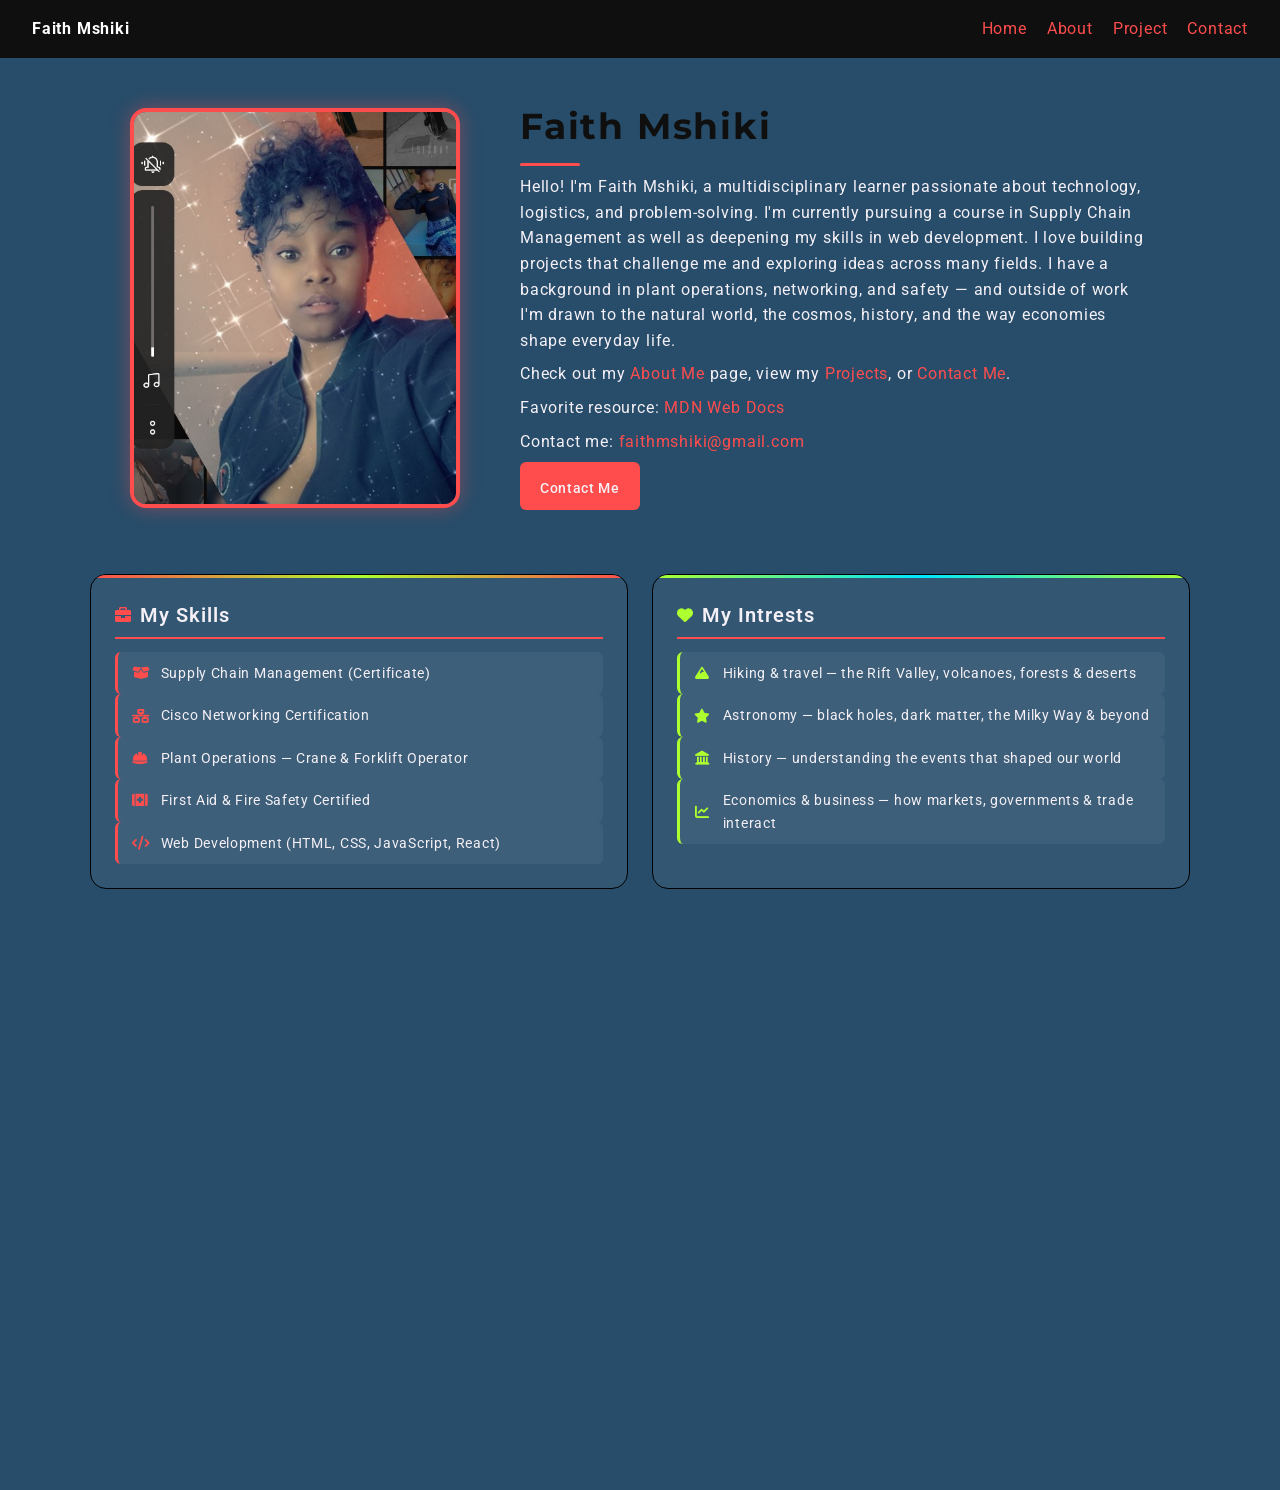
<file: index.html>
<!DOCTYPE html>
<html lang="en">
<head>
    <meta charset="UTF-8">
    <meta name="viewport" content="width=device-width, initial-scale=1.0">
    <title>Faith Mshiki - Portfolio</title>
    <link rel="preconnect" href="https://fonts.googleapis.com">
    <link rel="preconnect" href="https://fonts.gstatic.com" crossorigin>
    <link href="https://fonts.googleapis.com/css2?family=Iosevka+Charon:ital,wght@0,300;0,400;0,500;0,700;1,300;1,400;1,500;1,700&family=Plus+Jakarta+Sans:ital,wght@0,200..800;1,200..800&display=swap" rel="stylesheet">
    <link href="https://fonts.googleapis.com/css2?family=Montserrat:wght@300;400;500;700&family=Roboto:wght@300;400;500;700&display=swap" rel="stylesheet">
    <link rel="stylesheet" href="https://cdnjs.cloudflare.com/ajax/libs/font-awesome/6.0.0/css/all.min.css">
    <link rel="stylesheet" href="style.css">
</head>
<body>

<header>
  <nav class="navbar">
    <div class="logo"><strong>Faith Mshiki</strong></div>
    <i class="fa-solid fa-bars" id="menu-btn"></i>
    <div class="nav-link" id="nav-links">
      <a href="index.html">Home</a>
      <a href="about.html">About</a>
      <a href="projects.html">Project</a>
      <a href="contact.html">Contact</a>
    </div>
  </nav>
</header>

<main>

  <!-- HERO: photo left, intro text right -->
  <section id="hero">
    <img src="images/1000102180.jpg" alt="Faith Mshiki">
    <div class="hero-text">
      <h1>Faith Mshiki</h1>
      <p>
        Hello! I'm Faith Mshiki, a multidisciplinary learner passionate about technology,
        logistics, and problem-solving. I'm currently pursuing a course in Supply Chain Management
        as well as deepening my skills in web development. I love building
        projects that challenge me and exploring ideas across many fields. I have a background
        in plant operations, networking, and safety — and outside of work I'm drawn to the
        natural world, the cosmos, history, and the way economies shape everyday life.
      </p>
      <p>Check out my <a href="about.html">About Me</a> page, view my <a href="projects.html">Projects</a>, or <a href="contact.html">Contact Me</a>.</p>
      <p>Favorite resource: <a href="https://developer.mozilla.org" target="_blank">MDN Web Docs</a></p>
      <p>Contact me: <a href="mailto:faithmshiki@gmail.com">faithmshiki@gmail.com</a></p>
      <p><a href="contact.html" class="btn card-btn">Contact Me</a></p>
    </div>
  </section>

  <!-- TWO COLUMNS: What I Bring + My Passions -->
  <div class="hero-lists-row">

    <div class="hero-list-col glass-col">
      <h2><i class="fa-solid fa-briefcase col-icon"></i> My Skills</h2>
      <ul class="hobbies-list">
        <li><i class="fa-solid fa-box-open"></i> Supply Chain Management (Certificate)</li>
        <li><i class="fa-solid fa-network-wired"></i> Cisco Networking Certification</li>
        <li><i class="fa-solid fa-hard-hat"></i> Plant Operations — Crane &amp; Forklift Operator</li>
        <li><i class="fa-solid fa-kit-medical"></i> First Aid &amp; Fire Safety Certified</li>
        <li><i class="fa-solid fa-code"></i> Web Development (HTML, CSS, JavaScript, React)</li>
      </ul>
    </div>

    <div class="hero-list-col glass-col passion-col">
      <h2><i class="fa-solid fa-heart col-icon"></i> My Intrests</h2>
      <ul class="hobbies-list">
        <li><i class="fa-solid fa-mountain"></i> Hiking &amp; travel — the Rift Valley, volcanoes, forests &amp; deserts</li>
        <li><i class="fa-solid fa-star"></i> Astronomy — black holes, dark matter, the Milky Way &amp; beyond</li>
        <li><i class="fa-solid fa-landmark"></i> History — understanding the events that shaped our world</li>
        <li><i class="fa-solid fa-chart-line"></i> Economics &amp; business — how markets, governments &amp; trade interact</li>
      </ul>
    </div>

  </div>

  <!-- CERTIFICATIONS: big centered cards -->
  <div class="cert-list-section">
    <h2 class="cert-heading"><i class="fa-solid fa-certificate"></i> Certifications &amp; Training</h2>
    <ul class="cert-list">
      <li>
        <div class="cert-icon"><i class="fa-solid fa-truck-ramp-box"></i></div>
        <div class="cert-info">
          <span class="cert-title">Supply Chain Management</span>
          <span class="cert-sub">Certificate</span>
        </div>
      </li>
      <li>
        <div class="cert-icon"><i class="fa-solid fa-network-wired"></i></div>
        <div class="cert-info">
          <span class="cert-title">Cisco Networking</span>
          <span class="cert-sub">Certification</span>
        </div>
      </li>
      <li>
        <div class="cert-icon"><i class="fa-solid fa-hard-hat"></i></div>
        <div class="cert-info">
          <span class="cert-title">Crane &amp; Forklift Operator</span>
          <span class="cert-sub">Plant Operations</span>
        </div>
      </li>
      <li>
        <div class="cert-icon"><i class="fa-solid fa-fire-extinguisher"></i></div>
        <div class="cert-info">
          <span class="cert-title">First Aid &amp; Fire Safety</span>
          <span class="cert-sub">Certified</span>
        </div>
      </li>
      <li>
        <div class="cert-icon"><i class="fa-solid fa-code"></i></div>
        <div class="cert-info">
          <span class="cert-title">Web Development</span>
          <span class="cert-sub">IYF Weekend Academy</span>
        </div>
      </li>
    </ul>
  </div>

</main>

<footer class="site-footer">
  <div class="footer-row">
    <div class="footer-column">
      <h3>About</h3>
      <p>Faith Mshiki — Supply Chain professional, certified operator, and web developer in the making.</p>
    </div>
    <div class="footer-column links">
      <h3>Links</h3>
      <ul>
        <li><a href="index.html">Home</a></li>
        <li><a href="about.html">About</a></li>
        <li><a href="projects.html">Projects</a></li>
        <li><a href="contact.html">Contact</a></li>
      </ul>
    </div>
    <div class="footer-column contact">
      <h3>Contact</h3>
      <p>Email: <a href="mailto:faithmshiki@gmail.com">faithmshiki@gmail.com</a></p>
      <p>GitHub: <a href="https://github.com/Mshi-dev15" target="_blank">Mshi-dev15</a></p>
    </div>
  </div>
  <div class="footer-bottom">
    <p>© 2026 Faith Mshiki</p>
  </div>
</footer>

<script src="main.js"></script>
</body>
</html>
</file>
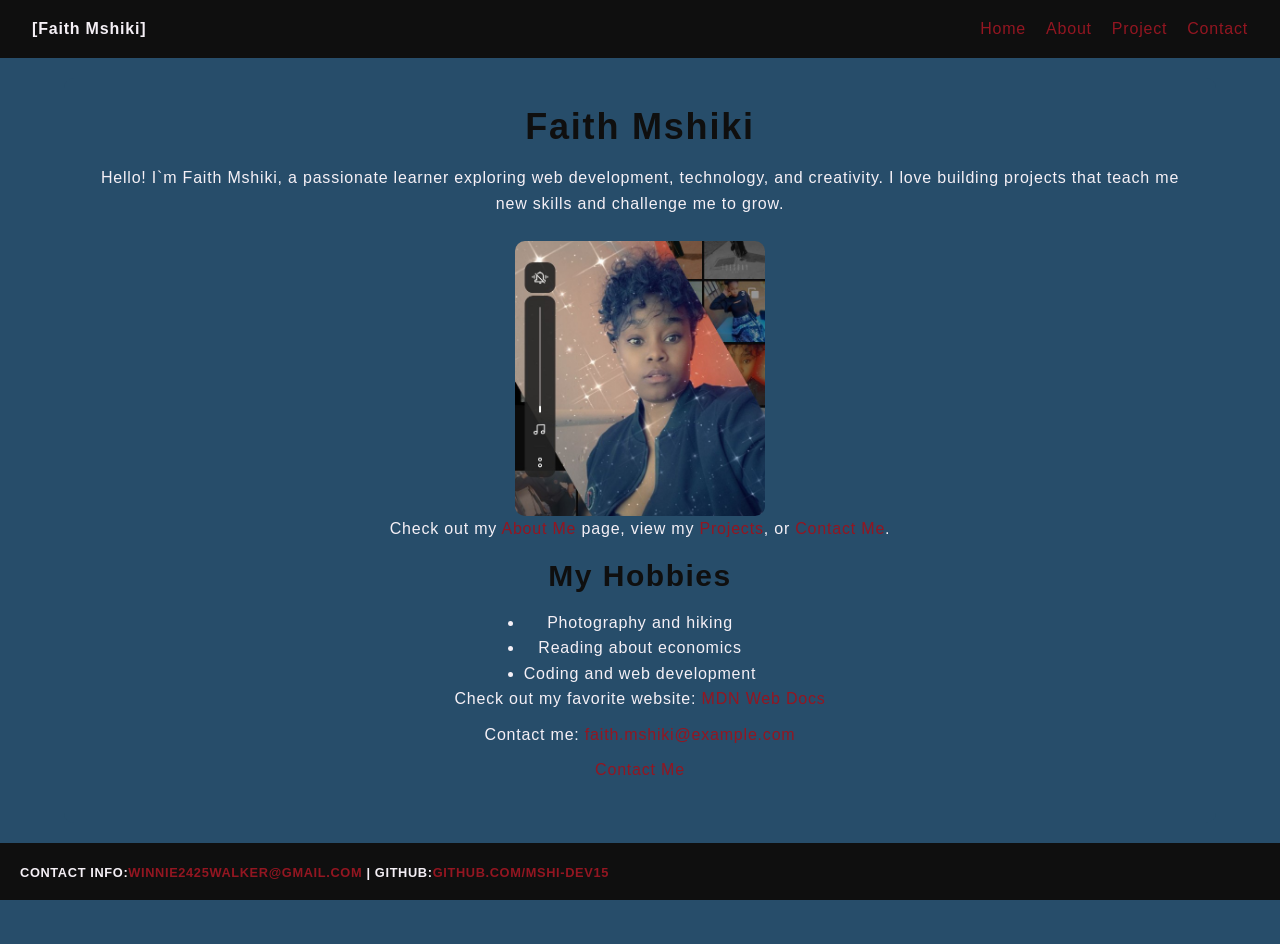
<file: iyf-s10-week-02-Mshi-dev15/index.html>
<!DOCTYPE html>
<html lang="en">
<head>
    <meta charset="UTF-8">
    <meta name="viewport" content="width=device-width, initial-scale=1.0">
    <title>Faith Mshiki - About Me</title>
    <link rel="preconnect" href="https://fonts.googleapis.com">
<link rel="preconnect" href="https://fonts.gstatic.com" crossorigin>
<link href="https://fonts.googleapis.com/css2?family=Iosevka+Charon:ital,wght@0,300;0,400;0,500;0,700;1,300;1,400;1,500;1,700&family=Plus+Jakarta+Sans:ital,wght@0,200..800;1,200..800&display=swap" rel="stylesheet">
    <link rel="stylesheet" href="style.css">
</head>
<body>
<header>
  <nav class="navbar">
    <div class="logo"><strong>[Faith Mshiki]</strong></div>
    <div class="nav-link">
    <a href="index.html">Home</a>
    <a href="about.html">About</a>
    <a href="projects.html">Project</a>
    <a href="contact.html">Contact</a>
    </div>
  </nav>
</header>
<main>
<section id="hero">
  <h1>Faith Mshiki</h1>
  <p>Hello! I`m Faith Mshiki, a passionate learner exploring web development, technology, and creativity. I love building projects that teach me new skills and challenge me to grow.</p>
  
  <img src="images/1000102180.jpg" alt="Mshiki Image">

  <p>Check out my <a href="about.html">About Me</a> page, view my <a href="projects.html">Projects</a>, or <a href="contact.html">Contact Me</a>.</p>


    <h2>My Hobbies</h2>
    <ul>
        <li>Photography and hiking</li>
        <li>Reading about economics</li>
        <li>Coding and web development</li>
    </ul>
       <p>Check out my favorite website: <a href="https://developer.mozilla.org" target="_blank">MDN Web Docs</a></p>

       <p>Contact me: <a href="mailto:faith.mshiki@example.com">faith.mshiki@example.com</a></p>  
       
       <p><a href="contact.html">Contact Me<menu></menu></a></p>
       </section>
  </main>


<footer class="mag-footer">
 <div class="contact-left">
  <span>CONTACT INFO:<a href="Email: winnie2425walker@gmail.com">winnie2425walker@gmail.com</a></span>
  <span class="divider">|</span>
  <span>GitHub:<a href="https: github.com/Mshi-dev15" target="-_blank">github.com/Mshi-dev15</a></span>
 </div>
 <div class="contact-right">
    <span>© 2026 Faith Mshiki </span>
</body>
</html>
</file>
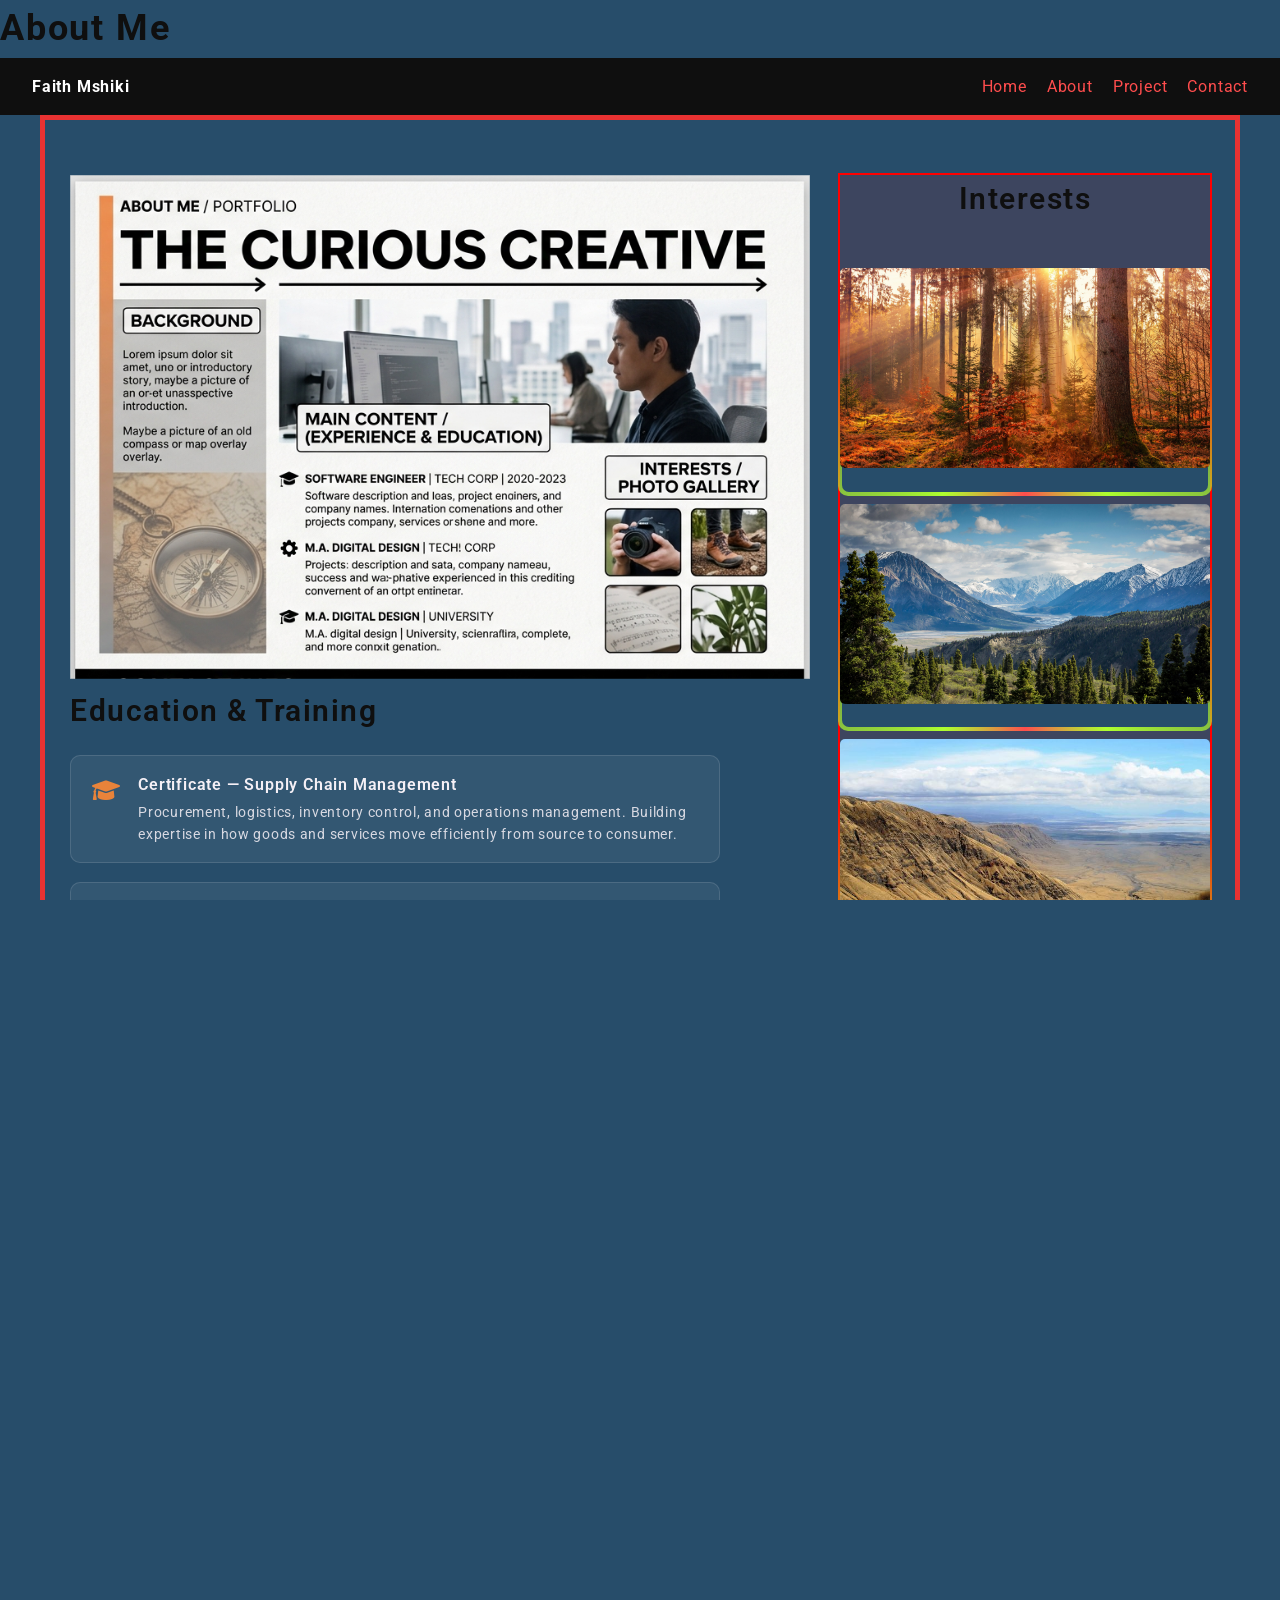
<file: about.html>
<!DOCTYPE html>
<html lang="en">
<head>
  <meta charset="UTF-8">
  <meta name="viewport" content="width=device-width, initial-scale=1.0">
  <title>About Me - Faith Mshiki</title>
  <link rel="preconnect" href="https://fonts.googleapis.com">
  <link rel="preconnect" href="https://fonts.gstatic.com" crossorigin>
  <link href="https://fonts.googleapis.com/css2?family=Iosevka+Charon:ital,wght@0,300;0,400;0,500;0,700;1,300;1,400;1,500;1,700&family=Plus+Jakarta+Sans:ital,wght@0,200..800;1,200..800&display=swap" rel="stylesheet">
  <link href="https://fonts.googleapis.com/css2?family=Montserrat:wght@300;400;500;700&family=Roboto:wght@300;400;500;700&display=swap" rel="stylesheet">
  <link rel="stylesheet" href="https://cdnjs.cloudflare.com/ajax/libs/font-awesome/6.0.0/css/all.min.css">
  <link rel="stylesheet" href="style.css">
</head>
<body>

<header>
  <h1>About Me</h1>
  <nav class="navbar">
    <div class="logo"><strong>Faith Mshiki</strong></div>
    <i class="fa-solid fa-bars" id="menu-btn"></i>
    <div class="nav-link" id="nav-links">
      <a href="index.html">Home</a>
      <a href="about.html">About</a>
      <a href="projects.html">Project</a>
      <a href="contact.html">Contact</a>
    </div>
  </nav>
</header>

<div class="magazine-grid">

  <!-- SIDEBAR -->
  <aside class="sidebar">

    <section class="background">
      <h2 class="orange-bar">My Background</h2>
      <p>
        I'm Faith Mshiki — a curious, driven learner who combines hands-on technical training 
        with academic study. I enjoy exploring technology, solving real-world problems, and 
        applying knowledge creatively across different fields.
      </p>
    </section>

    <section class="skills">
      <h2>Technical Skills</h2>
      <ul class="about-list">
        <li><i class="fa-solid fa-code"></i> Web Development (HTML, CSS, JavaScript, React)</li>
        <li><i class="fa-solid fa-network-wired"></i> Cisco Networking</li>
        <li><i class="fa-solid fa-hard-hat"></i> Plant Operations — all machines</li>
        <li><i class="fa-solid fa-forklift"></i> Crane &amp; Forklift Operation</li>
        <li><i class="fa-solid fa-kit-medical"></i> First Aid Certified</li>
        <li><i class="fa-solid fa-fire-extinguisher"></i> Fire Safety Certified</li>
      </ul>
    </section>

    <section class="skills">
      <h2>Professional Skills</h2>
      <ul class="about-list">
        <li><i class="fa-solid fa-box-open"></i> Supply Chain Management</li>
        <li><i class="fa-solid fa-file-contract"></i> Procurement &amp; Logistics</li>
        <li><i class="fa-solid fa-chart-bar"></i> Business &amp; Economic Analysis</li>
        <li><i class="fa-solid fa-lightbulb"></i> Problem Solving</li>
        <li><i class="fa-solid fa-users"></i> Critical Thinking &amp; Teamwork</li>
      </ul>
    </section>

    <section class="skills">
      <h2>Passions &amp; Interests</h2>
      <ul class="about-list">
        <li><i class="fa-solid fa-mountain"></i> Hiking &amp; Exploration</li>
        <li><i class="fa-solid fa-earth-africa"></i> Travel &amp; Geography</li>
        <li><i class="fa-solid fa-star"></i> Astronomy &amp; Space</li>
        <li><i class="fa-solid fa-landmark"></i> History &amp; Culture</li>
        <li><i class="fa-solid fa-chart-line"></i> Economics &amp; Business</li>
      </ul>
    </section>

  </aside>

  <!-- MAIN CONTENT -->
  <main class="main-content">

    <div class="hero-image">
      <img src="images/image_7b577310.png" alt="Faith's workspace">

      <h2>Education &amp; Training</h2>
      <div class="edu-grid">
        <div class="edu-card">
          <div class="edu-icon"><i class="fa-solid fa-graduation-cap"></i></div>
          <div>
            <h3>Certificate — Supply Chain Management</h3>
            <p>Procurement, logistics, inventory control, and operations management. Building expertise in how goods and services move efficiently from source to consumer.</p>
          </div>
        </div>
        <div class="edu-card">
          <div class="edu-icon"><i class="fa-solid fa-laptop-code"></i></div>
          <div>
            <h3>IYF Weekend Academy — Web Development</h3>
            <p>Full-stack web development journey: HTML, CSS, JavaScript, React, Git, APIs, and real-world projects. Currently in Season 10.</p>
          </div>
        </div>
        <div class="edu-card">
          <div class="edu-icon"><i class="fa-solid fa-network-wired"></i></div>
          <div>
            <h3>Cisco Networking Certification</h3>
            <p>Fundamentals of computer networking, routing, switching, and network security.</p>
          </div>
        </div>
        <div class="edu-card">
          <div class="edu-icon"><i class="fa-solid fa-hard-hat"></i></div>
          <div>
            <h3>Plant Operator — Crane &amp; Forklift</h3>
            <p>Certified to operate heavy machinery including cranes and forklifts. Trained across all major plant machines with a strong safety record.</p>
          </div>
        </div>
        <div class="edu-card">
          <div class="edu-icon"><i class="fa-solid fa-kit-medical"></i></div>
          <div>
            <h3>First Aid &amp; Fire Safety</h3>
            <p>Certified in emergency first response and fire safety procedures for workplace and industrial environments.</p>
          </div>
        </div>
      </div>
    </div>

    <!-- About Me Deeper Section -->
    <div class="about-story" style="margin-top: 2rem;">
      <h2>My Story</h2>

      <div class="story-block">
        <span class="story-icon"><i class="fa-solid fa-sun"></i></span>
        <div>
          <h3>Explorer at Heart</h3>
          <p>
            Geography captivated me from a young age. The drama of the Great Rift Valley, obsidian 
            rock fields, volcanic mountains, dense forests, sweeping plateaus, and vast deserts — 
            these landscapes make me feel alive. I love hiking and travelling to see new places and 
            understand how the earth was shaped. Every trip is a lesson in nature's power.
          </p>
        </div>
      </div>

      <div class="story-block">
        <span class="story-icon"><i class="fa-solid fa-star"></i></span>
        <div>
          <h3>Fascinated by Space</h3>
          <p>
            Astronomy is one of my deepest interests. The scale of the cosmos — the Milky Way, 
            dark matter, black holes, the binary star system of Sirius A and B — fills me with 
            wonder. I love asking the big questions: what is beyond what we can see? What is dark 
            energy doing to the universe? Space humbles me and keeps me curious.
          </p>
        </div>
      </div>

      <div class="story-block">
        <span class="story-icon"><i class="fa-solid fa-scroll"></i></span>
        <div>
          <h3>Grounded in History</h3>
          <p>
            Understanding the past gives me perspective on the present. I love studying historical 
            events, ancient civilisations, and the decisions that changed the course of human life. 
            History isn't just facts — it's the story of who we are and why the world looks the 
            way it does today.
          </p>
        </div>
      </div>

      <div class="story-block">
        <span class="story-icon"><i class="fa-solid fa-chart-line"></i></span>
        <div>
          <h3>Driven by Business &amp; Economics</h3>
          <p>
            I am passionate about how economies work — the role of government, trade, markets, and 
            supply chains in everyday life. This is a big part of why I chose Supply Chain 
            Management: it sits right at the intersection of economics and real-world problem 
            solving. I want to build systems that make businesses run better and lives easier.
          </p>
        </div>
      </div>

    </div>

  </main>

  <!-- INTERESTS GALLERY -->
  <section class="intrest-gallery">
    <h2>Interests</h2>
    <div class="gallery-grid">
     
      <div class="glow-card">
        <img src="images/johannes-plenio-RwHv7LgeC7s-unsplash.jpg" alt="Hiking trail">
        <div class="glow-card-label">Hiking &amp; Exploration</div>
      </div>
      <div class="glow-card">
        <img src="images/kalen-emsley-Bkci_8qcdvQ-unsplash.jpg" alt="Nature walk">
        <div class="glow-card-label">Travel &amp; Discovery</div>
      </div>


      <div class="glow-card">
        <img src="images/180402170942-08-rift-valley.jpg" alt="Nature walk">
        <div class="glow-card-label">Travel &amp; Discovery</div>
      </div>
      <div class="glow-card">
        <img src="images/Rift-valley-2.jpg" alt="Nature walk">
        <div class="glow-card-label">Travel &amp; Discovery</div>
      </div>
      <div class="glow-card">
        <img src="images/arnaud-girault-zWOgtUIX7OE-unsplash.jpg" alt="Nature walk">
        <div class="glow-card-label">Travel &amp; Discovery</div>
      </div>
      <div class="glow-card">
        <img src="images/nasa-hubble-space-telescope-TZIorZKAXYo-unsplash.jpg" alt="Nature walk">
        <div class="glow-card-label">Travel &amp; Discovery</div>
      </div>
      <div class="glow-card">
        <img src="images/federico-di-dio-photography-Q4g0Q-eVVEg-unsplash.jpg" alt="Nature walk">
        <div class="glow-card-label">Travel &amp; Discovery</div>
      </div>
      <div class="glow-card">
        <img src="images/the-new-york-public-library-5lpbC64r3Z4-unsplash.jpg" alt="Nature walk">
        <div class="glow-card-label">Travel &amp; Discovery</div>
      </div>
    </div>
  </section>

</div>

<footer class="site-footer">
  <div class="footer-row">
    <div class="footer-column">
      <h3>About</h3>
      <p>Faith Mshiki — Supply Chain professional, certified operator, and web developer in the making.</p>
    </div>
    <div class="footer-column links">
      <h3>Links</h3>
      <ul>
        <li><a href="index.html">Home</a></li>
        <li><a href="about.html">About</a></li>
        <li><a href="projects.html">Projects</a></li>
        <li><a href="contact.html">Contact</a></li>
      </ul>
    </div>
    <div class="footer-column contact">
      <h3>Contact</h3>
      <p>Email: <a href="mailto:faithmshiki@gmail.com">faithmshiki@gmail.com</a></p>
      <p>GitHub: <a href="https://github.com/Mshi-dev15" target="_blank">Mshi-dev15</a></p>
    </div>
  </div>
  <div class="footer-bottom">
    <p>© 2026 Faith Mshiki</p>
  </div>
</footer>



<script src="main.js" defer></script>
</body>
</html>
</file>
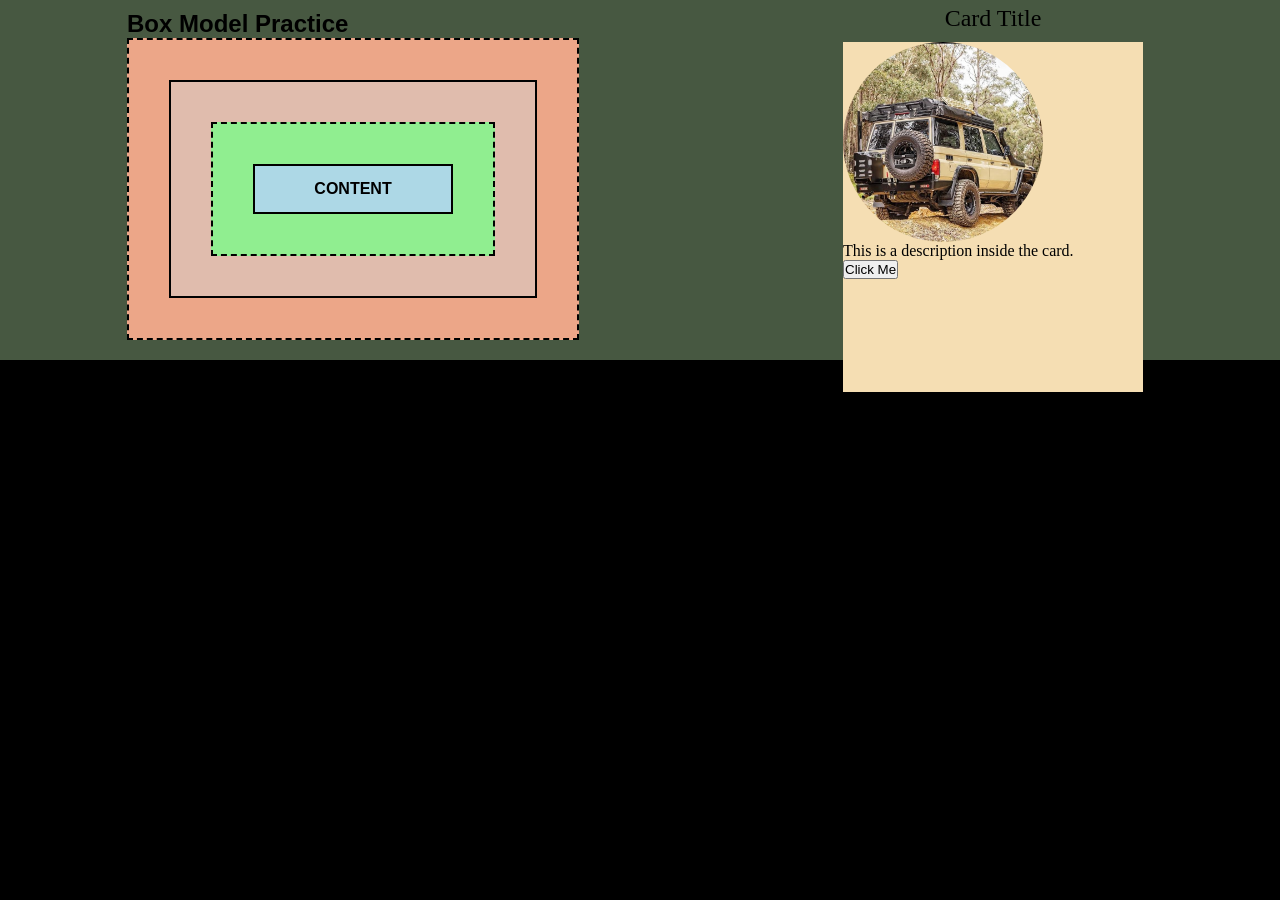
<file: box-model-practice.html>
<!DOCTYPE html>
<html lang="en">
<head>
    <meta charset="UTF-8">
    <title>Box Model Practice</title>
    <link rel="stylesheet" href="box-model.css">
</head>
<body>
    <div class="bg"></div>
    <div class="page-wrapper">
        <div class="card left-card">
   
<div class="main-container">
    <h1 class="top-heading">Box Model Practice</h1>

    <!-- Exercise 1 -->
    <div class="margin-layer">
    <div class="border-layer">
    <div class="padding-layer">
    <div class="content-layer">
        CONTENT
    </div>
    </div>
    </div>
    </div>

</div>
</div>

   <!-- Exercise 3 -->
       <div class="card right-card">
 <h2>Card Title</h2>
    <div class="profile">
       <div class="user-details">
            <div class="img-wrapper">
        <img src="images/1000085414.jpg" alt="image-car">
        </div>
        <p>This is a description inside the card.</p>
        <button>Click Me</button>
    </div>
    </div>
     </div>
        </div>

</body>
</html>
</file>
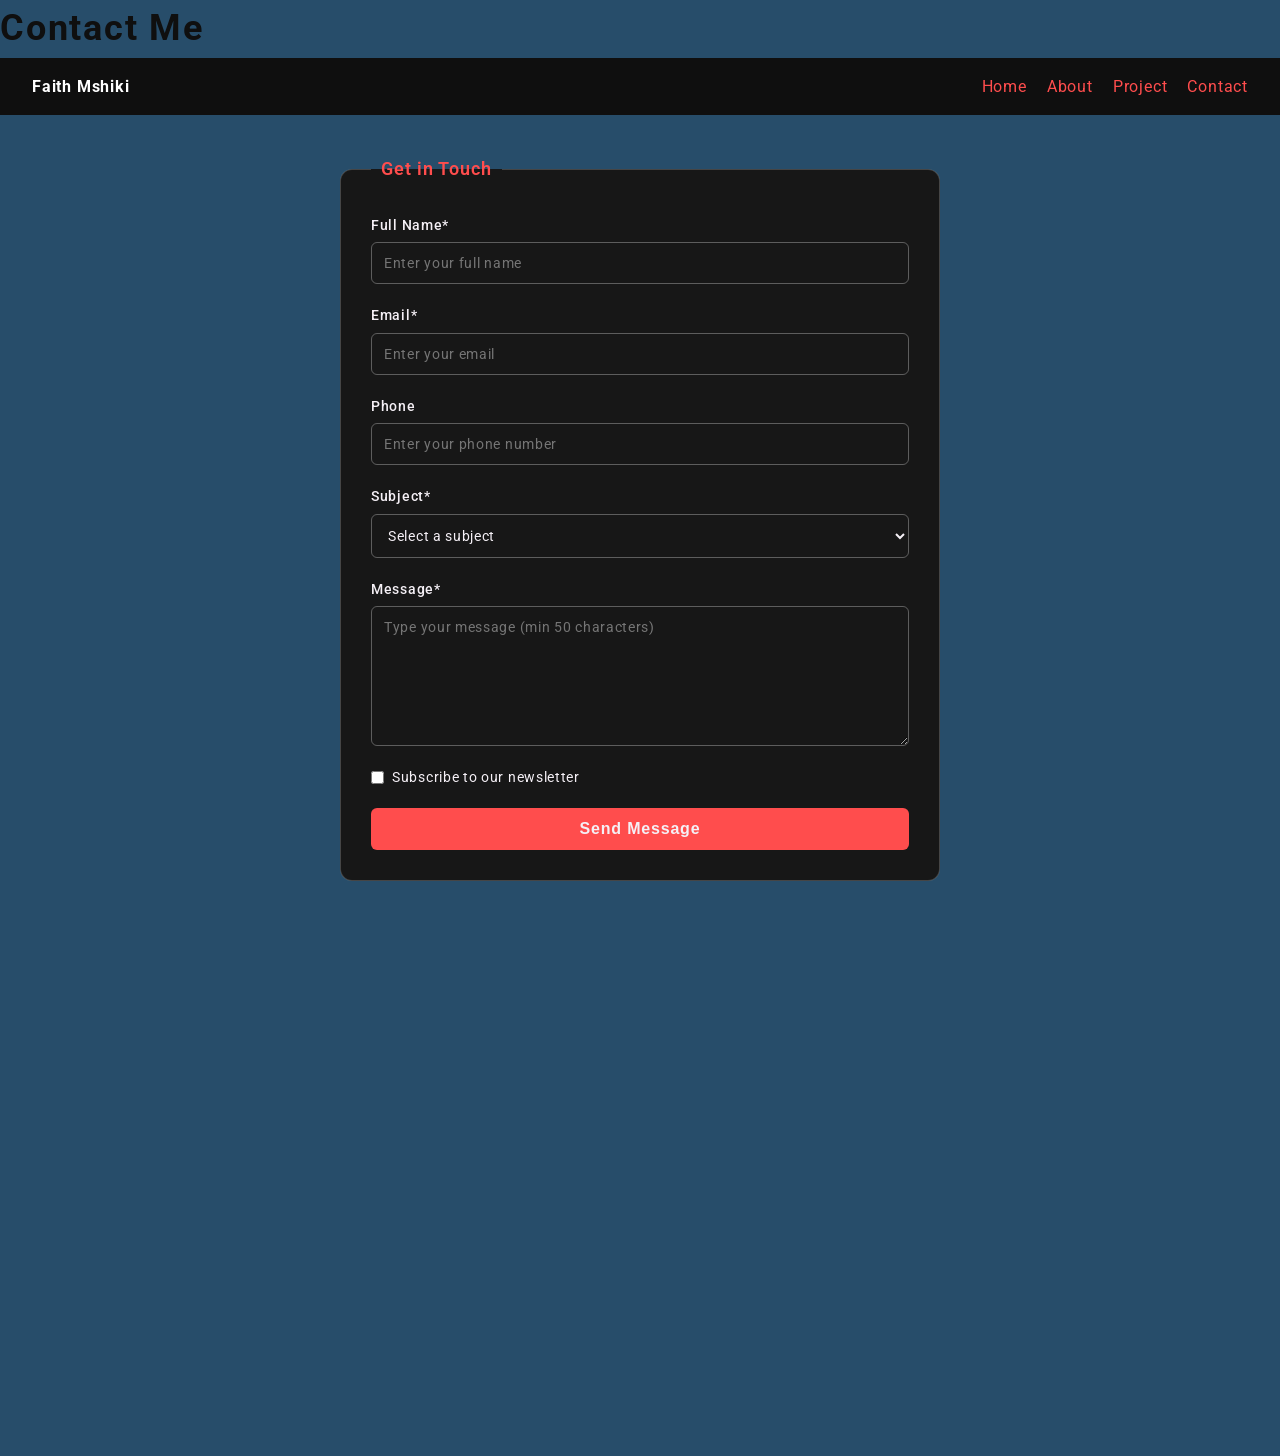
<file: contact.html>
<!DOCTYPE html>
<html lang="en">
<head>
    <meta charset="UTF-8">
    <meta name="viewport" content="width=device-width, initial-scale=1.0">
    <title>Contact Me</title>
    <link rel="preconnect" href="https://fonts.googleapis.com">
<link rel="preconnect" href="https://fonts.gstatic.com" crossorigin>
<link href="https://fonts.googleapis.com/css2?family=Iosevka+Charon:ital,wght@0,300;0,400;0,500;0,700;1,300;1,400;1,500;1,700&family=Plus+Jakarta+Sans:ital,wght@0,200..800;1,200..800&display=swap" rel="stylesheet">
<link href="https://fonts.googleapis.com/css2?family=Montserrat:wght@300;400;500;700&family=Roboto:wght@300;400;500;700&display=swap" rel="stylesheet">    
<link rel="stylesheet" href="https://cdnjs.cloudflare.com/ajax/libs/font-awesome/6.0.0/css/all.min.css">
<link rel="stylesheet" href="style.css">
</head>
<body>
<header>
     <h1>Contact Me</h1>
    
        <nav class="navbar">
    <div class="logo"><strong>Faith Mshiki</strong></div>
    <i class="fa-solid fa-bars"id="menu-btn"></i>
    <div class="nav-link" id="nav-links">
  <a href="index.html">Home</a>
  <a href="about.html">About</a>
  <a href="projects.html">Project</a>
  <a href="contact.html">Contact</a>
  </div>
</nav>
</header>


<form action="#" method="post">
    <fieldset>
        <legend>Get in Touch</legend>

        <label for="fullname">Full Name*</label>
        <input type="text" id="fullname" name="fullname" placeholder="Enter your full name" required>

        <label for="email">Email*</label>
        <input type="email" id="email" name="email" placeholder="Enter your email" required>

        <label for="phone">Phone</label>
        <input type="tel" id="phone" name="phone" placeholder="Enter your phone number">

        <label for="subject">Subject*</label>
        <select id="subject" name="subject" required>
            <option value="">Select a subject</option>
            <option value="general">General Inquiry</option>
            <option value="support">Support</option>
            <option value="feedback">Feedback</option>
        </select>

        <label for="message">Message*</label>
        <textarea id="message" name="message" placeholder="Type your message (min 50 characters)" required minlength="50"></textarea> 

        <label>
            <input type="checkbox" name="newsletter" value="yes">
            Subscribe to our newsletter
        </label>

        <button type="submit">Send Message</button>

    </fieldset>
</form>
<h2>Connect with me</h2>
<ul>
  <li><a href="https://twitter.com/yourusername" target="_blank">Twitter</a></li>
  <li><a href="https://linkedin.com/in/yourusername" target="_blank">LinkedIn</a></li>
  <li><a href="https://github.com/yourusername" target="_blank">GitHub</a></li>
</ul>
<p>Location: Nairobi, Kenya | Timezone: EAT (UTC+3)</p>

<footer class="site-footer">
  <div class="footer-row">
    <div class="footer-column">
      <h3>About</h3>
      <p>Hello! I'm Faith Mshiki, exploring web development, creativity, and tech projects.</p>
    </div>

    <div class="footer-column links">
      <h3>Links</h3>
      <ul>
        <li><a href="index.html">Home</a></li>
        <li><a href="about.html">About</a></li>
        <li><a href="projects.html">Projects</a></li>
        <li><a href="contact.html">Contact</a></li>
      </ul>
    </div>

    <div class="footer-column contact">
      <h3>Contact</h3>
      <p>Email: <a href="mailto:faithmshiki@gmail.com">faithmshiki@gmail.com</a></p>
      <p>GitHub: <a href="https://github.com/Mshi-dev15" target="_blank">Mshi-dev15</a></p>
    </div>
  </div>

  <div class="footer-bottom">
    <p>© 2026 Faith Mshiki</p>
  </div>
</footer>
<script src="main.js" defer></script>
</body>
</html>
</file>
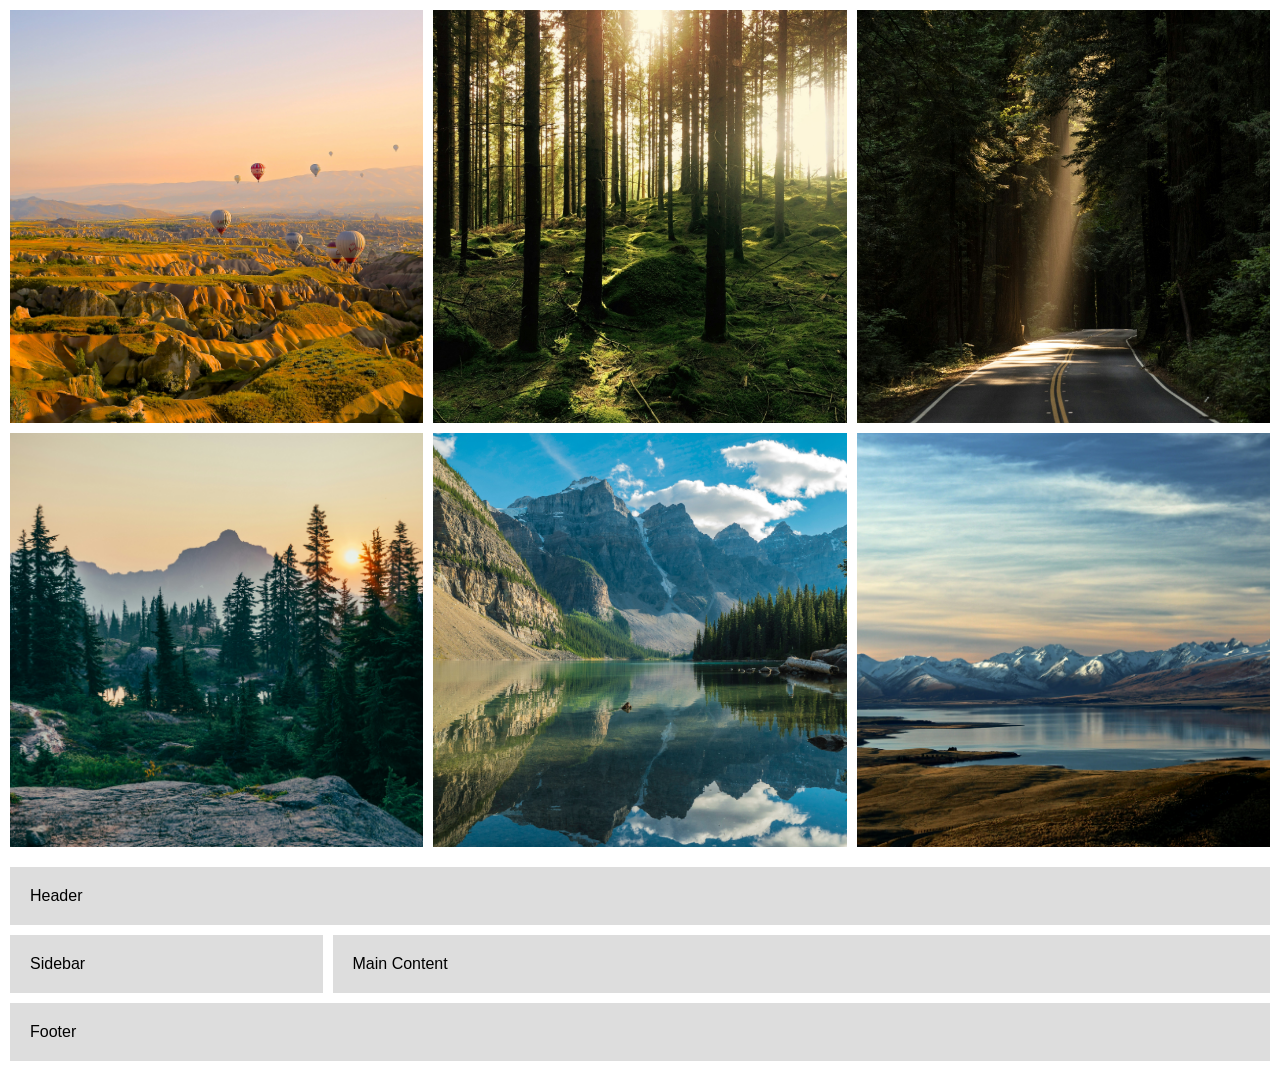
<file: photo-gallery.html>
<!DOCTYPE html>
<html lang="en">
<head>
  <meta charset="UTF-8">
  <meta name="viewport" content="width=device-width, initial-scale=1.0">
  <title>Grid Exercises</title>
  <link rel="stylesheet" href="photo-gallery.css">
</head>
<body>

  <!-- PHOTO GALLERY -->
  <section class="gallery-grid">
    <div class="img-wrapper">
    <img src="images/daniela-cuevas-t7YycgAoVSw-unsplash.jpg" alt="Image 1">
    </div>
    <div class="img-wrapper">
    <img src="images/gustav-gullstrand-d6kSvT2xZQo-unsplash.jpg" alt="Image 2">
    </div>
    <div class="img-wrapper">
    <img src="images/john-towner-3Kv48NS4WUU-unsplash.jpg" alt="Image 3">
    </div>
    <div class="img-wrapper">
    <img src="images/sergei-a--heLWtuAN3c-unsplash.jpg" alt="Image 4">
    </div>
    <div class="img-wrapper">
    <img src="images/mark-koch-KiRlN3jjVNU-unsplash.jpg" alt="Image 5">
    </div>
    <div class="img-wrapper">
    <img src="images/tobias-keller-73F4pKoUkM0-unsplash.jpg" alt="Image 6">
  </div>
</section>

  <!-- MAGAZINE LAYOUT -->
  <section class="magazine-grid">
    <div class="header">Header</div>
    <div class="sidebar">Sidebar</div>
    <div class="main">Main Content</div>
    <div class="footer">Footer</div>
  </section>

</body>
</html>
</file>
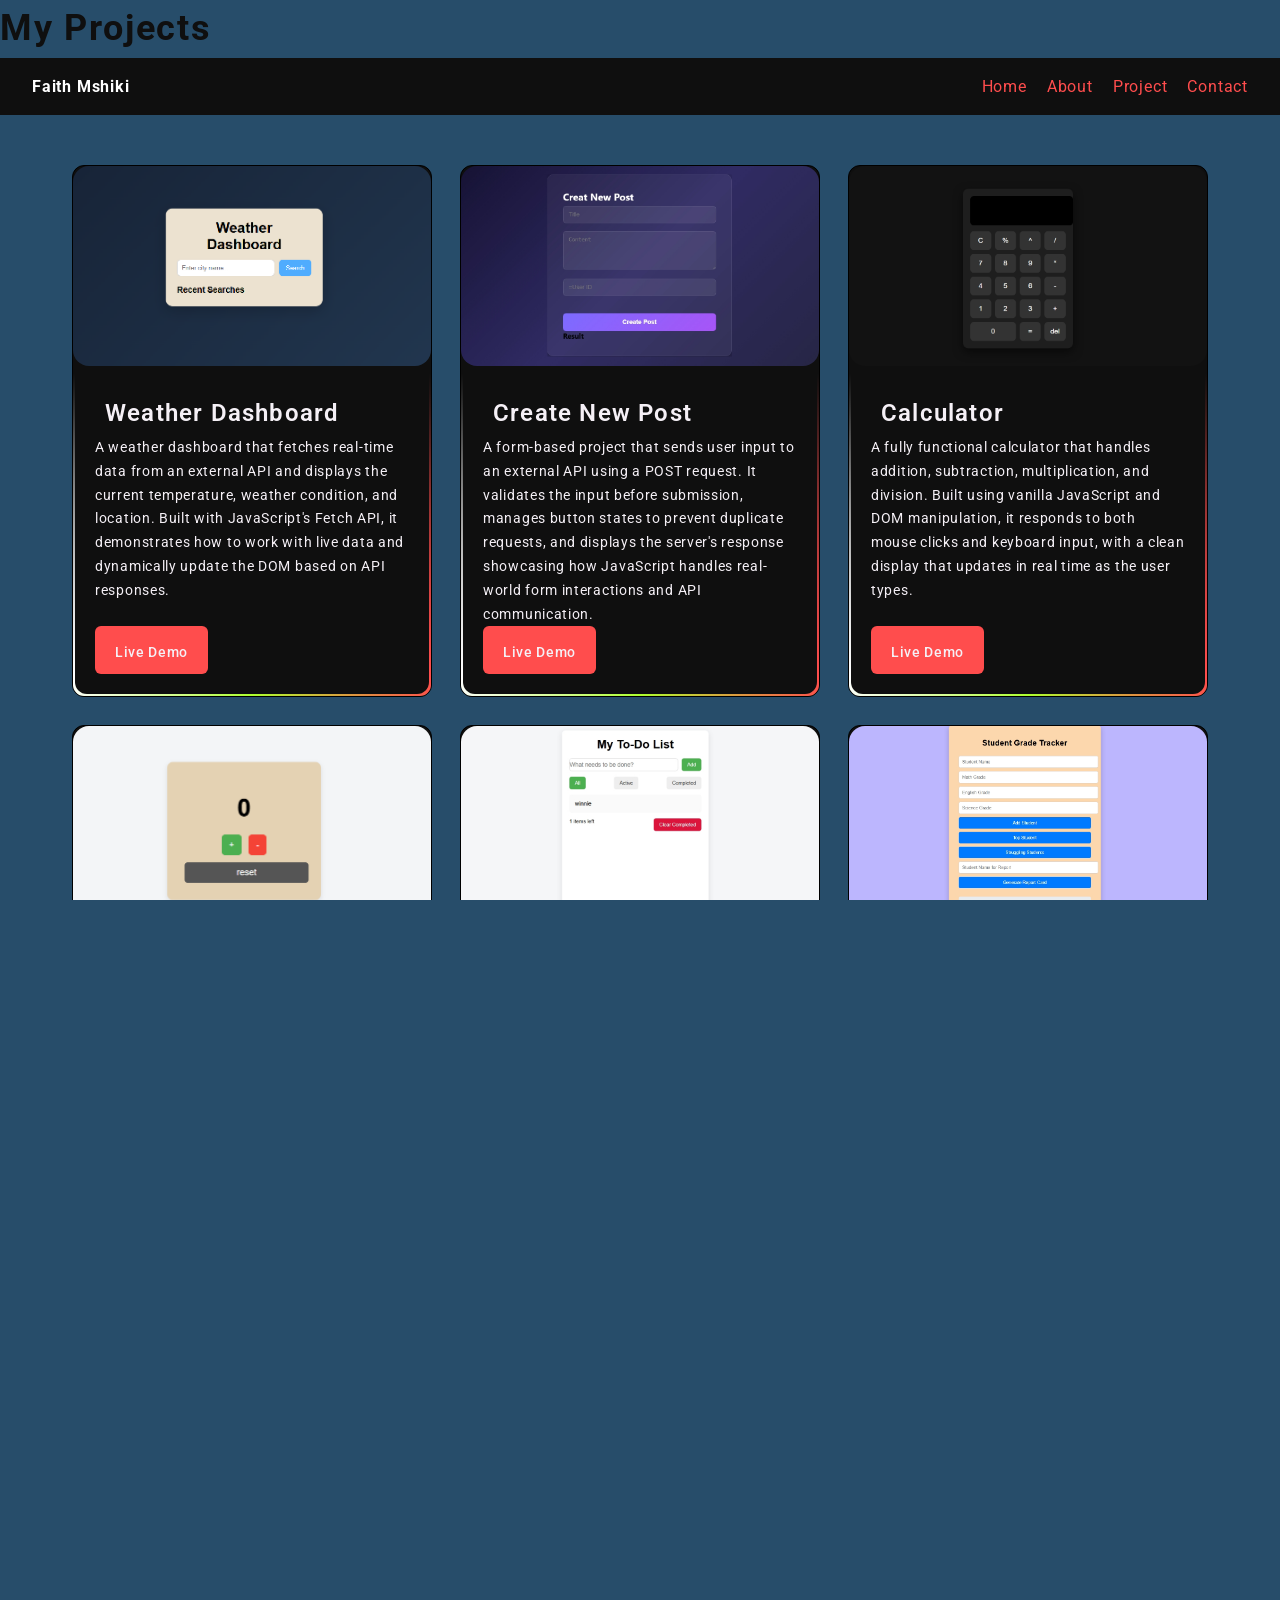
<file: projects.html>
<!DOCTYPE html>
<html lang="en">
<head>
  <meta charset="UTF-8">
  <meta name="viewport" content="width=device-width, initial-scale=1.0">
  <title>Projects - Faith Mshiki Kirimi</title>
  <link rel="preconnect" href="https://fonts.googleapis.com">
<link rel="preconnect" href="https://fonts.gstatic.com" crossorigin>
<link href="https://fonts.googleapis.com/css2?family=Iosevka+Charon:ital,wght@0,300;0,400;0,500;0,700;1,300;1,400;1,500;1,700&family=Plus+Jakarta+Sans:ital,wght@0,200..800;1,200..800&display=swap" rel="stylesheet">
 <link href="https://fonts.googleapis.com/css2?family=Montserrat:wght@300;400;500;700&family=Roboto:wght@300;400;500;700&display=swap" rel="stylesheet"> 
<link rel="stylesheet" href="https://cdnjs.cloudflare.com/ajax/libs/font-awesome/6.0.0/css/all.min.css">
 <link rel="stylesheet" href="style.css">
</head>
<body>

  <header>
    <h1>My Projects</h1>
    
      <nav class="navbar">
    <div class="logo"><strong>Faith Mshiki</strong></div>
    <i class="fa-solid fa-bars"id="menu-btn"></i>
    <div class="nav-link" id="nav-links">
      <a href="index.html">Home</a>
      <a href="about.html">About</a>
      <a href="projects.html">Project</a>
      <a href="contact.html">Contact</a>
      </div>
    </nav>
  </header>

  <main>
    <div class="card">
      <section class="project-card">
  <img src="images/Screenshot 2026-04-11 222405.png" alt="Weather Dashboard" />
  <div class="card-content">
    <h3>Weather Dashboard</h3>
    <p>A weather dashboard that fetches real-time data from an external API and displays the current temperature, weather condition, and location. Built with JavaScript's Fetch API, it demonstrates how to work with live data and dynamically update the DOM based on API responses.</p>
    <a href="https://mshi-dev15.github.io/iyf-s10-week-06-Mshi-dev15/" 
       target="_blank" 
       class="btn card-btn">Live Demo</a>
  </div>
</section>

<section class="project-card">
  <img src="images/Screenshot_3-4-2026_04237_127.0.0.1.jpeg" alt="Creat New Post" />
  <div class="card-content">
    <h3>Create New Post</h3>
     <p>A form-based project that sends user input to an external API using a POST request. It validates the input before submission, manages button states to prevent duplicate requests, and displays the server's response showcasing how JavaScript handles real-world form interactions and API communication.</p>
    <a href="https://Mshi-dev15.github.io/iyf-s10-week-06-Mshi-dev15/Lesson-12-Exercises/Post-Request.html" 
       target="_blank" 
       class="btn card-btn">Live Demo</a>
  </div>
</section>

<section class="project-card">
  <img src="images/Screenshot_4-4-2026_153433_127.0.0.1.jpeg" alt="Calculator" />
  <div class="card-content">
    <h3>Calculator</h3>
    <p>A fully functional calculator that handles addition, subtraction, multiplication, and division. Built using vanilla JavaScript and DOM manipulation, it responds to both mouse clicks and keyboard input, with a clean display that updates in real time as the user types.</p>
    <a href="https://Mshi-dev15.github.io/iyf-s10-week-04-Mshi-dev15/Interactive-Calculator.html" 
       target="_blank" 
       class="btn card-btn">Live Demo</a>
  </div>
</section>

<section class="project-card">
  <img src="images/Screenshot 2026-04-11 212826.png" alt="Click Counter" />
  <div class="card-content">
    <h3>Click Counter</h3>
      <p>An interactive click counter that tracks how many times a button is pressed and updates the count live on screen. A focused exercise in JavaScript event listeners and DOM updates, it also includes reset functionality to bring the counter back to zero.</p>

    <a href="https://Mshi-dev15.github.io/iyf-s10-week-05-Mshi-dev15/Lesson-10-Exercises/Event-Listener-click-counter.html" 
       target="_blank" 
       class="btn card-btn">Live Demo</a>
  </div>
</section>

<section class="project-card">
  <img src="images/Screenshot_4-4-2026_16146_127.0.0.1.jpeg" alt="To Do List" />
  <div class="card-content">
    <h3>To Do List</h3>
    <p>A task management app that lets users add, complete, and delete to-do items. Each task persists across page refreshes using the browser's localStorage, meaning your list survives even after closing the tab — a practical demonstration of client-side data storage.</p>
    <a href="https://Mshi-dev15.github.io/iyf-s10-week-05-Mshi-dev15/To-Do-List/to-do-list.html" 
       target="_blank" 
       class="btn card-btn">Live Demo</a>
  </div>
</section>
    

    <section class="project-card">
  <img src="images/Screenshot_4-4-2026_153617_127.0.0.1.jpeg" alt="Student Grade Tracker" />
  <div class="card-content">
    <h3>Student Grade Tracker</h3>
    <p>A grade tracking tool where users can enter student names and scores to calculate averages and assign letter grades automatically. Built with JavaScript array methods and conditional logic, it processes multiple entries and displays a clear summary of each student's performance.</p>
    <a href="https://Mshi-dev15.github.io/iyf-s10-week-04-Mshi-dev15/Student-Grade-Tracker.html" 
       target="_blank" 
       class="btn card-btn">Live Demo</a>
  </div>
</section>

    </div>
    
  </main>

  <footer class="site-footer">
  <div class="footer-row">
    <div class="footer-column">
      <h3>About</h3>
      <p>Hello! I'm Faith Mshiki, exploring web development, creativity, and tech projects.</p>
    </div>

    <div class="footer-column links">
      <h3>Links</h3>
      <ul>
        <li><a href="index.html">Home</a></li>
        <li><a href="about.html">About</a></li>
        <li><a href="projects.html">Projects</a></li>
        <li><a href="contact.html">Contact</a></li>
      </ul>
    </div>

    <div class="footer-column contact">
      <h3>Contact</h3>
      <p>Email: <a href="mailto:faithmshiki@gmail.com">faithmshiki@gmail.com</a></p>
      <p>GitHub: <a href="https://github.com/Mshi-dev15" target="_blank">Mshi-dev15</a></p>
    </div>
  </div>

  <div class="footer-bottom">
    <p>© 2026 Faith Mshiki</p>
  </div>
</footer>
<script src="main.js" defer></script>
</body>
</html>
</file>
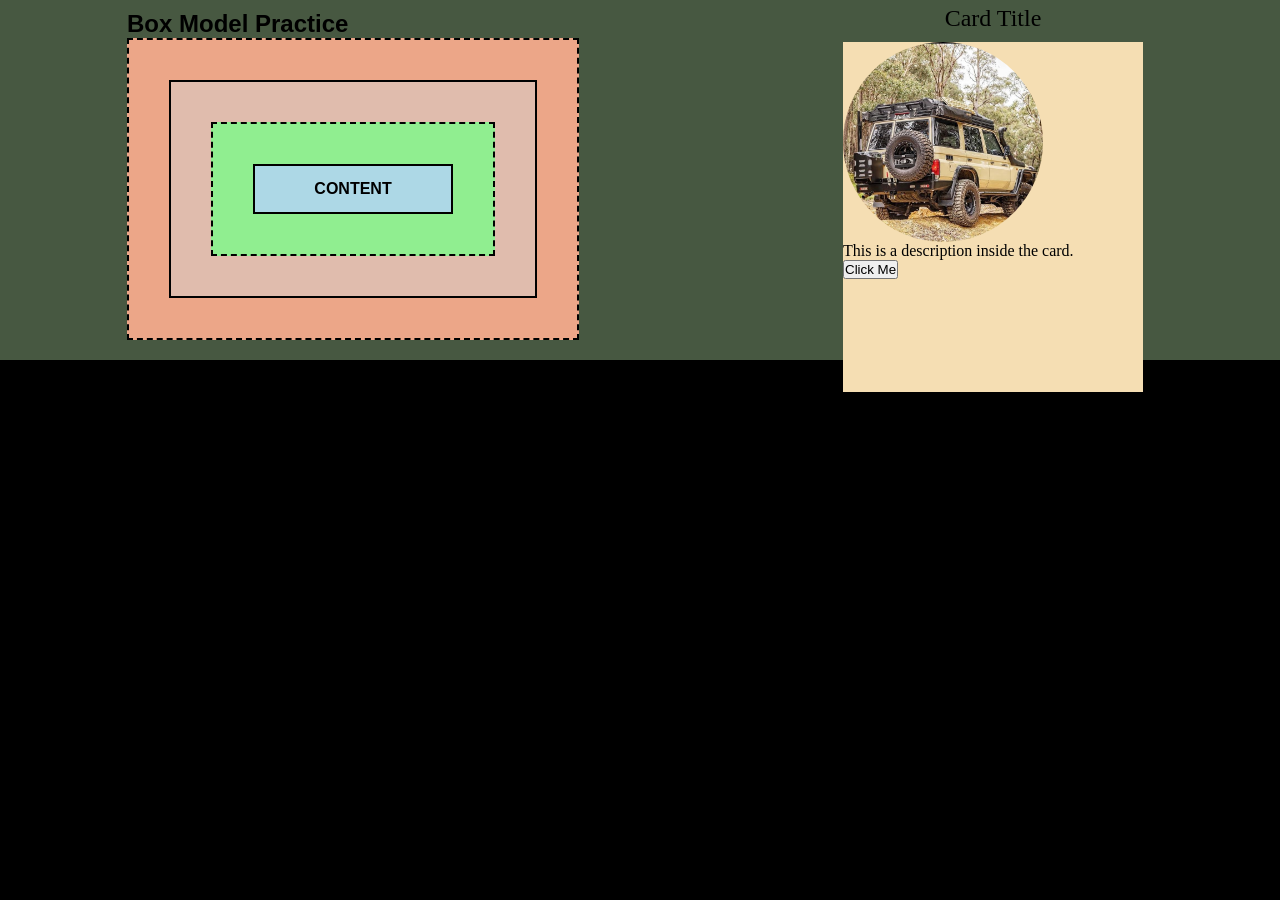
<file: Box-Model-Practice/box-model-practice.html>
<!DOCTYPE html>
<html lang="en">
<head>
    <meta charset="UTF-8">
    <title>Box Model Practice</title>
    <link rel="stylesheet" href="box-model.css">
</head>
<body>
    <div class="bg"></div>
    <div class="page-wrapper">
        <div class="card left-card">
   
<div class="main-container">
    <h1 class="top-heading">Box Model Practice</h1>

    <!-- Exercise 1 -->
    <div class="margin-layer">
    <div class="border-layer">
    <div class="padding-layer">
    <div class="content-layer">
        CONTENT
    </div>
    </div>
    </div>
    </div>

</div>
</div>

   <!-- Exercise 3 -->
       <div class="card right-card">
 <h2>Card Title</h2>
    <div class="profile">
       <div class="user-details">
            <div class="img-wrapper">
        <img src="../images/1000085414.jpg" alt="image-car">
        </div>
        <p>This is a description inside the card.</p>
        <button>Click Me</button>
    </div>
    </div>
     </div>
        </div>

</body>
</html>
</file>
<file: style.css>
@import url('https://fonts.googleapis.com/css2?family=Iosevka+Charon:ital,wght@0,300;0,400;0,500;0,700;1,300;1,400;1,500;1,700&family=Plus+Jakarta+Sans:ital,wght@0,200..800;1,200..800&family=Roboto:ital,wght@0,100..900;1,100..900&display=swap');

@import url('https://fonts.googleapis.com/css2?family=Iosevka+Charon:ital,wght@0,300;0,400;0,500;0,700;1,300;1,400;1,500;1,700&family=Montserrat:ital,wght@0,100..900;1,100..900&family=Plus+Jakarta+Sans:ital,wght@0,200..800;1,200..800&family=Poppins:ital,wght@0,100;0,200;0,300;0,400;0,500;0,600;0,700;0,800;0,900;1,100;1,200;1,300;1,400;1,500;1,600;1,700;1,800;1,900&family=Roboto:ital,wght@0,100..900;1,100..900&display=swap');

/* ====== ROOT VARIABLES ====== */
:root {
    --font-xs: 0.75rem;
    --font-sm: 0.875rem;
    --font-base: 1rem;
    --font-lg: 1.125rem;
    --font-xl: 1.25rem;
    --font-2xl: 1.5rem;
    --font-3xl: 1.875rem;
    --font-4xl: 2.25rem;
    --heading-font: 'Montserrat', sans-serif;
    --body-font: 'Roboto', sans-serif;

    --color-primary: #0F0F0F;
    --color-secondary: #ff4d4d;
    --color-background: #274D6A;
    --color-text: #f5f0f6;
    --color-muted: #324A5F;

    --color-primary-light: #2C2C2C;
    --color-primary-dark: #171717;
}

/* ====== GLOBAL STYLES ====== */
* {
    margin: 0;
    padding: 0;
    box-sizing: border-box;
    letter-spacing: 0.05em;
    max-width: 100%;
}

html, body {
    height: 100%;
    margin: 0;
    padding: 0;
    display: flex;
    flex-direction: column;
    font-family: var(--body-font);
    font-size: var(--font-base);
    line-height: 1.6;
    background-color: var(--color-background);
    color: var(--color-text);
    width: 100%;
    overflow-x: hidden;
    
}

main {
    flex: 1;
    display: flex;
    flex-direction: column;
    align-items: center;
    width: 100%;
    max-width: none;
    padding: 0;
}

h1 { font-size: var(--font-4xl); color: var(--color-primary); z-index: 10; }
h2 { font-size: var(--font-3xl); font-weight: 600; color: var(--color-primary); margin-bottom: 20px; z-index: 10; }
p { z-index: 1; color: var(--color-text); }
a { color: var(--color-secondary); text-decoration: none; transition: all 0.3s ease; }
a:hover { color: var(--color-primary-dark); }
button {
    background-color: var(--color-primary);
    color: var(--color-secondary);
    padding: 10px 15px;
    cursor: pointer;
    transition: all 0.3s ease;
}
button:hover { background-color: var(--color-primary-dark); transform: translateY(-2px); box-shadow: var(--color-primary-light); }

nav {
    display: flex;
    justify-content: space-between;
    align-items: center;
    padding: 1rem 2rem;
    background-color: var(--color-primary);
    width: 100%;
    color: white;
}

.nav-link { 
    display: none; 
    list-style: none; gap: 20px;
    position: absolute;
    top: 60px;
    right: 0;
    width: 100%;
    background-color: var(--color-primary);
    flex-direction: column;
    padding: 20px;
    z-index: 9999; }
 
#menu-btn{
    position: relative;
    z-index: 10000;
}   
    
.navbar .fa-bars {
    font-size: 1.8rem;   /* size of the icon */
    cursor: pointer;      /* make it clickable */
    display: block;       /* always visible on mobile */
    color: #fff;          /* icon color */
    transition: transform 0.3s ease, color 0.3s ease;
}
.nav-link {
    display: none;   /* hide by default on mobile */
    flex-direction: column;
    position: absolute;
    top: 60px; /* adjust depending on nav height */
    right: 0;
    background-color: var(--color-primary);
    width: 100%;
    padding: 20px;
}
.nav-link.active {
    display: flex; /* show when clicked */
}


/* ====== HERO SECTION ====== */
#hero {
    display: flex;
    width: 100%;
    max-width: 90%;
    flex-direction: column; /* mobile first */
    align-items: center;
    justify-content: center;
    margin: 0 auto;
    max-width: 90%;
    padding: 20px 20px;
    gap: 60px;
    border-radius: 10px;
    background: var(--color-background);
    box-shadow: var(--color-primary-light);
    text-align: center;
}

#hero img {
    /*max-width: 250px;*/
    width: 330px;
    height: 400px;
    border-radius: 16px;
    border: 4px solid var(--color-secondary);
     box-shadow: 0 0 20px rgba(255, 77, 77, 0.4);
     margin: 0 auto;
    object-fit: cover;
    animation: pulse-glow 3s ease-in-out infinite;
    flex-shrink: 0;
    align-self: flex-start;
    margin-top: 40px;
}
@keyframes pulse-glow{
  0%, 100%{
    box-shadow: 0 0 25px greenyellow,
                0 0 40px rgba(255, 77, 77, 0.8);
  }
  50%{
    box-shadow: 0 0 40px rgba(255, 77, 77, 0.8),
                0 0 40px greenyellow;
  }
}
.hero-text {
  display: flex;
  flex-direction: column;
  gap: 8px;
  max-width: 650px;
  text-align: center;
  align-self: flex-start;
  margin-top: 0;
  
}

/* Name heading */
.hero-text h1 {
  font-size: var(--font-4xl);
  font-family: var(--heading-font);
  color: var(--color-primary);
  margin-bottom: 0;
  
}

/* Accent underline on name */
.hero-text h1::after {
  content: " ";
  display: block;
  width: 60px;
  height: 3px;
  background: var(--color-secondary);
  margin: 8px auto 0;
  border-radius: 2px;
 
}

/* Hobbies heading */
.hero-text h2 {
  font-size: var(--font-xl);
  color: var(--color-primary);
  margin-bottom: 0;
  font-family: var(--heading-font);
}

/* ====== HERO LISTS ROW ====== */
.hero-lists-row {
    display: flex;
    flex-direction: row;
    align-items: stretch;
    gap: 1.5rem;
    width: 90%;
    max-width: 1100px;
    margin: 2rem auto 0 auto;
}
 
.hero-list-col {
    flex: 1;
}
 
/* ── Glassmorphism card wrapper ── */
.glass-col {
    background: rgba(255, 255, 255, 0.06);
    backdrop-filter: blur(12px);
    -webkit-backdrop-filter: blur(12px);
    border: 1px solid black;
    border-radius: 16px;
    padding: 1.5rem;
    position: relative;
    overflow: hidden;
    height: 100%;
    flex-direction: column;
    transition: transform 0.3s ease, box-shadow 0.3s ease;
}
 
/* Subtle top gradient stripe */
.glass-col::before {
    content: '';
    position: absolute;
    top: 0;
    left: 0;
    right: 0;
    height: 3px;
    background: linear-gradient(90deg, var(--color-secondary), greenyellow, var(--color-secondary));
    border-radius: 16px 16px 0 0;
}
 
.glass-col:hover {
    transform: translateY(-4px);
    box-shadow: 0 16px 40px rgba(0, 0, 0, 0.3), 0 0 20px rgba(255, 77, 77, 0.15);
}
 
/* Passions column gets a teal/green top stripe */
.passion-col::before {
    background: linear-gradient(90deg, greenyellow, #00e5ff, greenyellow);
}
 
.hero-list-col h2 {
    font-size: var(--font-xl);
    color: var(--color-text);
    margin-bottom: 1rem;
    padding-bottom: 0.5rem;
    border-bottom: 1px solid rgba(255, 255, 255, 0.15);
    display: flex;
    align-items: center;
    gap: 0.5rem;
}
 
.col-icon {
    color: var(--color-secondary);
    font-size: 1rem;
}
 
.passion-col h2 .col-icon {
    color: greenyellow;
}
 

/* Hobbies list */
.hobbies-list {
  flex: 1;
  list-style: none;
  padding: 0;
  display: flex;
  flex-direction: column;
  gap: none;
}

.hobbies-list li {
  font-size: var(--font-sm);
    color: var(--color-text);
    padding: 10px 14px;
    background: rgba(255, 255, 255, 0.05);
    border-left: 3px solid var(--color-secondary);
    border-radius: 6px;
    text-align: left;
    display: flex;
    align-items: center;
    gap: 0.7rem;
    transition: background 0.25s ease, border-color 0.25s ease, transform 0.2s ease, box-shadow 0.25s ease;
    cursor: default;
}
.hobbies-list li:hover {
    background: rgba(255, 77, 77, 0.12);
    border-color: greenyellow;
    transform: translateX(4px);
    box-shadow: 0 0 12px rgba(255, 77, 77, 0.2);
}
 
.hobbies-list li i {
    color: var(--color-secondary);
    width: 1.1rem;
    text-align: center;
    flex-shrink: 0;
    transition: color 0.25s ease, text-shadow 0.25s ease;
}
 
.hobbies-list li:hover i {
    color: greenyellow;
    text-shadow: 0 0 8px greenyellow;
}
 
/* Passion column list — icons start green, hover goes coral */
.passion-col .hobbies-list li {
    border-left-color: greenyellow;
}
 
.passion-col .hobbies-list li i {
    color: greenyellow;
}
 
.passion-col .hobbies-list li:hover {
    background: rgba(173, 255, 47, 0.1);
    border-color: var(--color-secondary);
    box-shadow: 0 0 12px rgba(173, 255, 47, 0.2);
}
 
.passion-col .hobbies-list li:hover i {
    color: var(--color-secondary);
    text-shadow: 0 0 8px rgba(255, 77, 77, 0.8);
}
 
@media (min-width: 768px) {
    .hero-lists-row {
        flex-direction: row;
        align-items: flex-start;
    }
}

/* ====== CERTIFICATIONS ====== */
.cert-list-section {
    width: 90%;
    max-width: 1100px;
    margin: 1.5rem auto 2rem auto;
    text-align: center;
}

.cert-heading {
    font-size: var(--font-2xl);
    color: var(--color-text);
    margin-bottom: 1.5rem;
    padding-bottom: 0.5rem;
    border-bottom: 2px solid var(--color-secondary);
    display: inline-flex;
    align-items: center;
    gap: 0.6rem;
}

.cert-heading i {
    color: greenyellow;
}

/* Grid of big cards */
.cert-list {
    list-style: none;
    padding: 0;
    display: grid;
    grid-template-columns: 1fr;
    gap: 1rem;
    justify-items: center;
}

.cert-list li {
    display: flex;
    flex-direction: column;
    align-items: center;
    justify-content: center;
    gap: 0.5rem;
    width: 100%;
    max-width: 280px;
    min-height: 100px;
    padding: 1rem 0.8rem;

    /* Glassmorphism */
    background: black;
    backdrop-filter: blur(10px);
    -webkit-backdrop-filter: blur(10px);
    border: 1px solid rgba(255, 255, 255, 0.15);
    border-top: 3px solid var(--color-secondary);
    border-radius: 14px;

    cursor: pointer;
    transition: transform 0.3s ease, box-shadow 0.3s ease, background 0.3s ease, border-color 0.3s ease;
}

.cert-list li:hover {
    transform: translateY(-6px);
    background: rgba(255, 77, 77, 0.1);
    border-top-color: greenyellow;
    box-shadow: 0 12px 32px rgba(0, 0, 0, 0.3), 0 0 20px rgba(255, 77, 77, 0.25);
}

.cert-icon {
    width: 45px;
    height: 45px;
    border-radius: 50%;
    background: rgba(255, 77, 77, 0.15);
    border: 2px solid var(--color-secondary);
    display: flex;
    align-items: center;
    justify-content: center;
    transition: background 0.3s ease, border-color 0.3s ease, box-shadow 0.3s ease;
}

.cert-list li:hover .cert-icon {
    background: rgba(173, 255, 47, 0.15);
    border-color: greenyellow;
    box-shadow: 0 0 16px rgba(173, 255, 47, 0.4);
}

.cert-icon i {
    color: greenyellow;
    font-size: 1.2rem;
    transition: color 0.3s ease, text-shadow 0.3s ease;
}

.cert-list li:hover .cert-icon i {
    color: greenyellow;
    text-shadow: 0 0 10px greenyellow;
}

.cert-info {
    display: flex;
    flex-direction: column;
    align-items: center;
    gap: 0.15rem;
    text-align: center;
}

.cert-title {
    font-size: var(--font-sm);
    font-weight: 600;
    color: var(--color-text);
    font-family: var(--heading-font);
    line-height: 1.2;
}

.cert-sub {
    font-size: var(--font-xs);
    color: var(--color-secondary);
    letter-spacing: 0.08em;
    text-transform: uppercase;
}

/* 2 columns on tablet */
@media (min-width: 480px) {
    .cert-list {
        grid-template-columns: repeat(2, 1fr);
        gap: 1.2rem;
    }
    
    
}

/* 3 columns on desktop */
@media (min-width: 768px) {
    .cert-list {
        grid-template-columns: repeat(5, 1fr);
        gap: 1rem;
    }
}

/* 5 columns on large desktop (all in one row) */
@media (min-width: 1100px) {
    .cert-list {
        grid-template-columns: repeat(5, 1fr);
        gap: 1rem;
    }
}


 


/* Divider between intro and hobbies */
.hero-text h2 {
  margin-top: 10px;
  padding-top: 16px;
  border-top: 1px solid rgba(255, 255, 255, 0.1);
}

.form-container{
    max-width: 500px;
    margin-left: auto;
    margin-right: auto;
    padding: 20px;
}


/* ── Contact Page ── */
form {
  width: 90%;
  max-width: 600px;
  margin: 40px auto;
}

fieldset {
  border: 1px solid rgba(255, 255, 255, 0.2);
  border-radius: 12px;
  padding: 30px;
  background: var(--color-primary-dark);
}

legend {
  font-size: var(--font-lg);
  font-weight: 600;
  color: var(--color-secondary);
  padding: 0 10px;
}

input,
select,
textarea {
  display: block;
  width: 100%;
  max-width: 100%;
  margin-bottom: 20px;
  padding: 12px;
  background: transparent;
  border: 1px solid rgba(255, 255, 255, 0.3);
  border-radius: 6px;
  color: var(--color-text);
  font-size: var(--font-sm);
  font-family: var(--body-font);
  outline: none;
  box-sizing: border-box;
}

input:focus,
select:focus,
textarea:focus {
  border-color: var(--color-secondary);
}

select option {
  background: var(--color-primary);
  color: var(--color-text);
}

textarea {
  height: 140px;
  resize: vertical;
}

label {
  display: block;
  margin-bottom: 6px;
  font-weight: 500;
  font-size: var(--font-sm);
  color: var(--color-text);
}

/* checkbox row */
fieldset label:last-of-type {
  display: flex;
  align-items: center;
  gap: 8px;
  font-weight: 400;
  margin-bottom: 20px;
}

fieldset input[type="checkbox"] {
  width: auto;
  margin: 0;
}

/* Send button */
form button[type="submit"] {
  width: 100%;
  padding: 12px;
  background: var(--color-secondary);
  color: var(--color-text);
  border: none;
  border-radius: 6px;
  font-size: var(--font-base);
  font-weight: 600;
  cursor: pointer;
  transition: background 0.3s ease, transform 0.2s ease;
}

form button[type="submit"]:hover {
  background: var(--color-primary-light);
  transform: translateY(-2px);
}

/* Connect section */
.connect-section,
body > h2 {
  text-align: center;
  margin: 30px auto 10px;
  color: var(--color-secondary);
}

body > ul {
  list-style: none;
  display: flex;
  justify-content: center;
  gap: 24px;
  margin: 10px auto 20px;
  padding: 0;
}

body > ul li a {
  color: var(--color-text);
  font-weight: 500;
  font-size: var(--font-sm);
  border: 1px solid rgba(255,255,255,0.2);
  padding: 6px 16px;
  border-radius: 20px;
  transition: all 0.3s ease;
}

body > ul li a:hover {
  background: var(--color-secondary);
  border-color: var(--color-secondary);
}

body > p {
  text-align: center;
  font-size: var(--font-sm);
  color: var(--color-text);
  margin-bottom: 40px;
}

/* ====== PROJECT CARDS ====== */
section.project-card {
   /* display: grid;
    grid-template-columns: auto 1fr auto; /* mobile first */
    display: flex;
    background: var(--color-primary);
    flex-direction: column;
    border-radius: 12px;
    overflow: hidden;
    gap: 15px;
    border: 1px solid black;
    overflow: hidden;
    display: flex;
    flex-direction: column;
    height: 100%;
    min-height: 480px;
    position: relative;
    box-shadow: var(--color-primary-light);
    transition: transform 0.25s ease, box-shadow 0.25s ease;
}

section.project-card::before {
  content: '';
  position: absolute;
  inset: -16px;
  border-radius: 16px;
  background: conic-gradient(
    from var(--angle),
    transparent 20%,
    #ff4d4d 40%,
    greenyellow 50%,
    #ffffff 60%,
    transparent 80%
  );
  z-index: 0;
  animation: rotate 3s linear infinite;
  opacity: 1; /* ← always visible */
}

section.project-card::after {
  content: '';
  position: absolute;
  inset: 2px;
  border-radius: 12px;
  background: var(--color-primary);
  z-index: 1;
}

section.project-card > * {
  position: relative;
  z-index: 2;
}

@property --angle {
  syntax: '<angle>';
  initial-value: 0deg;
  inherits: false;
}

@keyframes rotate {
  to {
    --angle: 360deg;
  }
}

section.project-card img {
    width: 100%;
    height: 200px;
    object-fit: cover;
    flex-shrink: 0;
    display: block;
}

section.project-card h3 {
    font-size: var(--font-2xl);
    overflow: hidden;         /* hide excess text */
    text-overflow: ellipsis;
    display: block;
    max-height: 3em;
    line-height: 1.2em;
    font-weight: 600;
  margin-bottom: 8px;
    padding-left: 10px;  /* show “…” if too long */
}

section.project-card:hover { transform: translateY(-5px); 
                              box-shadow: 0 12px 32px rgba(0, 0, 0, 0.1);}

section.project-card img {
    border-radius: 16px;
    width: 100%;
    height: 200px;
    object-fit: cover;
    flex-shrink: 0;
    transition: all 0.3s ease;
}
.card-content {
  padding: 14px 16px 18px;
  display: flex;
  flex-direction: column;
  flex: 1;
}

.card-content p {
  font-size: var(--font-sm);
  line-height: 1.7;
  color: var(--color-text);
  flex: 1;
  margin-bottom: 0;
}
.card-btn {
  display: inline-block;
  padding: 10px 20px;
  background:var(--color-secondary);
  color: var(--color-text);
  text-decoration: none;
  border-radius: 6px;
  font-size: 0.85rem;
  font-weight: 500;
  align-self: flex-start;
  margin-top: auto;
  padding-top: 16px;
  transition: background 0.2s ease;
}
.card-btn:hover {
  background: var(--color-primary-light);
}

.gallery-grid{
    display: flex;
    flex-direction: column;
    gap: 10px;
    margin-top: 15px;
    width: 100%;
}
.intrest-gallery h2{
    margin-top: 5px;
    width: 100%;
}

.intrest-gallery{
  align-self: flex-start!important;
    grid-area: gallery;
    display: grid;
    grid-template-columns: 1fr;
    width: 100%;
    padding-top: 0!important ;
    text-align: center;
    gap: 10px;
    margin-top: 0!important;
    
}
.intrest-gallery.glow-card:first-child{
  margin-top: 0!important;
}
.interest-gallery .gallery-grid{
   margin-top: 0!important;
   gap:10px;
}
.interest-galleryh2{
   margin-top: 0!important;
    padding-top: 0!important;
    margin-bottom: 15px;
}
.gallery-grid img{
    width: 100%;
    height: 180px;
    aspect-ratio: 1/1;
    border-radius: 5px;
    object-fit: cover;

}


.card {
    display: grid;
    grid-template-columns: 1fr; /* mobile first */
    gap: 50px;
    justify-content: space-around;
    padding: 30px 16px;
    /*max-width: 100%;*/
    max-width: 1200px;
    margin: 0 auto;
    align-items: stretch;
}

/* ====== FOOTER ====== */

.site-footer {
  background-color: var(--color-primary); /* Dark blue/black from your image */
  color: var(--color-text);
  padding: 40px 20px;
  font-family: var(--body-font);
  text-align: left;
  justify-content: space-between;
  width: 100%;
  margin-top: auto;
  
}

/* MOBILE LAYOUT: Stacked vertically */
.footer-row{
  display: flex;
  flex-direction: column; /* Columns stack on top of each other */
  gap: 20px; /* Space between the blocks */
  padding: 0 20px;
  flex-direction: column;
  justify-content: space-evenly;
  align-items: flex-start;
  flex-wrap: nowrap;
}

.footer-column h3 {
  color: var(--color-secondary); /* Reddish accent color from your image */
  font-size: 1.1rem;
  margin-bottom: 15px;
  text-transform: lowercase;
}

.footer-column p, .footer-column li {
  font-size: 0.9rem;
  line-height: 1.6;
  color: var(--body-font); /* Light grey text */
}

.footer-column ul {
  list-style: none;
}
.footer-column a:hover {
    color: #ff6600;
}

.footer-column a {
  color: white;
  text-decoration: none;
  font-weight: 600;
  display: block;
  margin-bottom: 8px;
}

.footer-bottom {
    text-align: center;
  margin-top: 40px;
  padding-top: 20px;
  border-top: 1px solid #1f2937;
  
  font-size: 0.8rem;
  color: var(--body-font);
  width: 100%;
}


/* COPYRIGHT */
/*.footer-bottom {
    text-align: center;
    margin-top: 2rem;
    font-size: 0.9rem;
    border-top: 1px solid #444;
    padding-top: 1rem;
    color: #aaa;
}
*/



.footer-columns { display: flex; flex-wrap: wrap; justify-content: space-between; }
.footer-columns > * { min-width: 150px; }

footer a:hover { color: var(--color-primary-dark); text-decoration: underline; }

/* ====== MAGAZINE GRID ====== */
.magazine-grid {
    display: grid;
    grid-template-columns: 1fr; /* Mobile first */
    grid-template-areas:
        "header"
        "main"
        "gallery"
        "aside";
    gap: 20px;
    padding: 15px;
    width: 100% ;
    box-sizing: border-box;
    

}
#hero-image{
    max-width: none;
    width: 100%;
    height: auto;
}
.intrest-gallery .gallery-grid {
    display: grid;
    grid-template-columns: 1fr; /* single column on mobile */
    gap: 10px;
    width: 100%;
    max-width: 100%;
}
/* ── Travelling light on interest images ── */
.glow-card {
  position: relative;
  border-radius: 7px;
}

.glow-card::before {
  content: '';
  position: absolute;
  inset: -2px;
  border-radius: 10px;
  background: conic-gradient(
    from var(--angle),
    transparent 20%,
    greenyellow 40%,
    #ff4d4d 50%,
     greenyellow 60%,
    transparent 80%
  );
  z-index: 0;
  animation: rotate 3s linear infinite;
  opacity: 1;
}
.glow-card img{
transition: transform 0.3s ease;
}
.glow-card:hover img{
    transform: scale(1.05);
}

.glow-card::after {
  content: '';
  position: absolute;
  inset: 2px;
  border-radius: 7px;
  background: var(--color-background);
  z-index: 1;
}

.glow-card img {
  position: relative;
  z-index: 2;
  width: 100%;
  height: 100%;
  object-fit: cover;
  border-radius: 5px;
  display: block;
}

.intrest-gallery img {
    width: 100%;
    height: 200px;
    object-fit: cover;
    border-radius: 5px;
    display: block;
}
    
#hero-image{
    width: 100%;
    height: 100%;
    object-fit: cover;
}



 Grid sections */
header { grid-area: header; width: 100%; }
.main-content { grid-area: main;
    width: 100%; 
    display: flex; 
    flex-direction: column;
     gap: 15px; 
     text-align: center; }
.intrest-gallery { grid-area: gallery; width: 100%; 
    display: grid; 
    grid-template-columns:  1fr; 
    gap: 10px; }
.sidebar { grid-area: aside; width: 100%; display: flex; flex-direction: column; gap: 10px; }
.mag-footer { grid-area: footer; }

/* ====== MEDIA QUERIES ====== */

/* TABLET */
@media (min-width: 768px) {
    .magazine-grid {
        grid-template-columns: repeat(2, 1fr);
        grid-template-areas:
            "header header"
            "main gallery"
            "aside aside";
        gap: 25px;
        padding: 25px;
    }
      .footer-row {
        flex-direction: row;
        justify-content: space-between;
    }

    .footer-column {
        flex: 1;           /* evenly divide space */
        min-width: 150px;  /* prevent shrinking too much */
        padding: 0 1rem;
    }
    .nav-link {
        display: flex !important;
        flex-direction: row;
        position: static;
        width: auto;
        padding: 0;
    }

     .card {
    grid-template-columns: repeat(2, 1fr);
    gap: 24px;
    padding: 40px 24px;
  }

  .project-card img {
    height: 195px;
  }

  .card-content {
    padding: 16px 20px 20px;
  }

  .card-content h3 {
    font-size: var(--font-base);
  }


     .navbar .fa-bars {
        display: none;}
    .card{ grid-template-columns: repeat(3, 1fr);
    text-overflow: ellipsis;
    font-size: 1.25rem;}
    .main-content { flex-direction: row; justify-content: space-between; }
    .intrest-gallery { grid-template-columns: repeat(2, 1fr); }
    .sidebar { flex-direction: row; justify-content: space-between; }
    section.project-card { grid-template-columns: repeat(2, 1fr); }
}

/* DESKTOP */
@media (min-width: 1024px) {
    .magazine-grid {
         display: grid;
    grid-template-columns: 2fr 1fr;
    /*grid-template-areas:
        "header header"
        "main gallery"
        "aside aside";*/
     gap: 30px; 
    /* padding: 20px; */
    max-width: 1200px;
    width: 100%;
    margin: 0 auto;
    background-color: var(--color-background);
    border: 5px solid rgb(233, 50, 50);
    flex: 1 0 auto;
    }
    
.navbar .fa-bars {
        display: none;}

    .main-content { grid-area: main;
        flex-direction: column;
        width: 100%;
        text-align: left; }
    .intrest-gallery { grid-area: gallery;
        display: grid;
        min-width: 200px;
        width: 100%;
        grid-template-columns: repeat(1, 1fr); }
    .intrest-gallery img{
        height: 200px;
    }
    .intrest-gallery .gallery-grid{
        grid-template-columns: 1fr;
    }

    .card {
    grid-template-columns: repeat(3, 1fr);
    gap: 28px;
    padding: 50px 32px;
  }

  .project-card img {
    height: 200px;
  }

  .card-content {
    padding: 18px 22px 22px;
  }

  .card-content h3 {
    font-size: var(--font-base);
  }

  .card-content p {
    font-size: var(--font-sm);
  }
#hero {
    flex-direction: row;
    text-align: left;
    align-items: flex-start;
    padding: 40px 40px;
    max-width: 1100px;
    margin-top: 0;
  }

  #hero img {
    width: 330px;
    height: 400px;
    max-width: none;
    flex-shrink: 0;
    margin: 0;
    align-self: flex-start;
    margin-top: 10px;
  }

  .hero-text {
    text-align: left;
  }

  .hero-text h1::after {
    margin: 8px 0 0; /* left align the underline */
  }

    }   

/* LARGE DESKTOP */
@media (min-width: 1440px) {
    .magazine-grid {
        grid-template-columns: 300px 1fr 350px;
        max-width: 1400px;
        margin: 0 auto;
        gap: 40px;
        padding: 40px;
    }
    
    .intrest-gallery { grid-template-columns: repeat(4, 1fr); }

.navbar .fa-bars {
        display: none;}
        .footer-row {
        gap: 3rem;
    }
   

    .footer-row {
        gap: 3rem;
    }
    .site-footer {
        padding: 3rem 4rem 2rem 4rem;
    }
    .footer-column h3 {
        font-size: 1.4rem;
    }
    .footer-column p,
    .footer-column a,
    .footer-column li {
        font-size: 1rem;
    }

    .card {
    grid-template-columns: repeat(3, 1fr);
    gap: 36px;
    padding: 60px 40px;
  }

  .project-card img {
    height: 220px;
  }

  .card-content {
    padding: 22px 26px 26px;
  }

  .card-content h3 {
    font-size: var(--font-xl);
  }

  .card-content p {
    font-size: var(--font-base);
    margin-bottom: 0;
  }
  .card-btn {
    padding: 11px 24px;
    font-size: var(--font-sm);
  }
}



/* ====== INDEX — HERO LISTS ROW ====== */
.hero-lists-row {
  display: flex;
  flex-direction: column;
  gap: 1.5rem;
  width: 90%;
  max-width: 1100px;
  margin: 1.5rem auto 0 auto;
}

.hero-list-col {
  flex: 1;
}

.hero-list-col h2 {
  font-size: var(--font-xl);
  color: var(--color-text);
  margin-bottom: 0.8rem;
  border-bottom: 2px solid var(--color-secondary);
  padding-bottom: 0.4rem;
}

@media (min-width: 768px) {
  .hero-lists-row {
    flex-direction: row;
    align-items: flex-start;
  }
}



/* ========================================
   ABOUT PAGE - EDUCATION & STORY SECTIONS
   ======================================== */

/* Education Cards - Responsive Grid */
.edu-grid {
  display: flex!important;
  flex-direction: column!important;
  grid-template-columns: unset!important;;
  gap: 1.2rem;
  margin-top: 1rem;
}

.edu-card {
  width: 100%;
  max-width: 650px ;
  display: flex;
  align-items: flex-start;
  gap: 1rem;
  background: rgba(255, 255, 255, 0.06);
  border: 1px solid rgba(255, 255, 255, 0.12);
  border-radius: 10px;
  padding: 1rem 1.2rem;
  transition: transform 0.2s ease, box-shadow 0.2s ease;
}

.edu-card:hover {
  transform: translateY(-2px);
  box-shadow: 0 4px 12px rgba(232, 131, 58, 0.15);
}

.edu-icon {
  font-size: 1.4rem;
  color: #e8833a; /* Consider using var(--color-secondary) for consistency */
  padding-top: 0.1rem;
  min-width: 2rem;
  text-align: center;
}

.edu-card h3 {
  margin: 0 0 0.3rem 0;
  font-size: 1rem;
  font-weight: 600;
  color: var(--color-text); /* Ensure text is visible */
}

.edu-card p {
  margin: 0;
  font-size: 0.9rem;
  opacity: 0.85;
  line-height: 1.5;
}

/* Story Blocks */
.about-story {
  margin-top: 2rem;
  text-align: left; /* Override global center text for this section */
}

.story-block {
  display: flex;
  align-items: flex-start;
  gap: 1rem;
  margin-bottom: 1.5rem;
  padding-bottom: 1.5rem;
  border-bottom: 1px solid rgba(255, 255, 255, 0.08);
}

.story-block:last-child {
  border-bottom: none;
  margin-bottom: 0;
  padding-bottom: 0;
}

.story-icon {
  font-size: 1.5rem;
  color: #e8833a;
  min-width: 2rem;
  text-align: center;
  padding-top: 0.15rem;
}

.story-block h3 {
  margin: 0 0 0.4rem 0;
  font-size: 1rem;
  font-weight: 600;
  color: var(--color-text);
}

.story-block p {
  margin: 0;
  font-size: 0.92rem;
  line-height: 1.65;
  opacity: 0.9;
}

/* About Lists (Sidebar Skills) */
.about-list {
  list-style: none;
  padding: 0;
  margin: 0.5rem 0 0 0;
}

.about-list li {
  display: flex;
  align-items: center;
  gap: 0.6rem;
  padding: 0.35rem 0;
  font-size: 0.92rem;
}

.about-list i {
  color: #e8833a;
  width: 1.2rem;
  text-align: center;
}

/* Responsive Enhancements for About Page */
@media (min-width: 768px) {
  .edu-grid {
    display: flex!important;
    flex-direction: column!important;
  }
}

@media (min-width: 1024px) {
  .edu-grid {
    display: flex!important;
    flex-direction: column!important;
  }
  
  .interest-gallery .gallery-grid {
    grid-template-columns: repeat(3, 1fr);
  }
}

/* Accessibility Focus States */
.edu-card:focus-within,
.story-block:focus-within,
.glow-card:focus-within {
  outline: 2px solid var(--color-secondary);
  outline-offset: 2px;
}

/* ==========================================
   SIDEBAR: Vertical Column + Boxed Sections
   ========================================== */
.sidebar {
    display: flex !important;
    flex-direction: column !important;
    gap: 1.2rem;
    width: 100%;
    padding: 1rem 0;
    align-items: stretch;
}

/* ── Box style for EVERY section in the sidebar ── */
.sidebar > section {
    background: rgba(255, 255, 255, 0.06);
    backdrop-filter: blur(10px);
    border: 1px solid rgba(255, 255, 255, 0.12);
    border-radius: 12px;
    padding: 1.2rem;
    width: 100%;
    box-sizing: border-box;
    transition: transform 0.2s ease, box-shadow 0.2s ease, border-color 0.2s ease;
}

.sidebar > section:hover {
    transform: translateY(-3px);
    box-shadow: 0 10px 28px rgba(0, 0, 0, 0.3);
    border-color: rgba(255, 77, 77, 0.25);
}

/* ── Section Headings ── */
.sidebar h2 {
    font-size: var(--font-lg);
    color: var(--color-text);
    margin: 0 0 0.8rem 0;
    padding-bottom: 0.4rem;
    border-bottom: 2px solid rgba(255, 77, 77, 0.3);
    display: flex;
    align-items: center;
    gap: 0.5rem;
}

.sidebar > section:last-of-type h2 {
    border-bottom-color: rgba(173, 255, 47, 0.3); /* Green accent for Passions/Images */
}


/* ====== FIX GAP BETWEEN EDUCATION AND STORY ====== */

/* 1. Force Main Content to stack tightly at the top */
.main-content {
    display: flex !important;
    flex-direction: column !important;
    justify-content: flex-start !important; /* Keeps items at the top */
    align-items: stretch !important;
    gap: 2rem; /* Adjust this value to control the space between sections */
    height: auto !important; /* Prevents stretching to fill screen */
}

/* 2. Remove height/margin from the wrapper */
.hero-image {
    min-height: 0 !important;
    height: auto !important;
    margin-bottom: 0 !important;
    padding-bottom: 0 !important;
}

/* 3. Ensure Education Grid doesn't push down */
.edu-grid {
    margin-bottom: 0 !important;
    padding-bottom: 0 !important;
}

/* 4. Remove the margin-top from the Story section */
.about-story {
    margin-top: 0 !important; /* Removes the inline style="margin-top: 2rem" */
    padding-top: 0 !important;
}


/* ==========================================
   SIDEBAR SKILLS: Compact Box Style
   ========================================== */

/* 1. The Box Container */
.sidebar .skills {
    background: #1a2f3a; /* Deep cute black */
    border: 1px solid rgba(255, 77, 77, 0.3); /* Subtle red border */
    border-radius: 12px;
    padding: 1rem;
    box-shadow: 0 4px 10px rgba(0, 0, 0, 0.4);
    transition: transform 0.2s ease, box-shadow 0.2s ease;
    width: 100%; /* Full width of sidebar */
    box-sizing: border-box;
}

/* Hover Effect */
.sidebar .skills:hover {
    transform: translateY(-3px);
    box-shadow: 0 8px 20px rgba(255, 77, 77, 0.15);
    border-color: rgba(255, 77, 77, 0.5);
}

/* 2. The Heading */
.sidebar .skills h2 {
    font-size: 0.95rem; /* Smaller heading */
    margin: 0 0 0.8rem 0;
    padding-bottom: 0.4rem;
    border-bottom: 1px solid rgba(255, 255, 255, 0.1);
    display: flex;
    align-items: center;
    gap: 0.4rem;
}

/* 3. The List Items (Skills) */
.sidebar .about-list {
    margin: 0;
    padding: 0;
}

.sidebar .about-list li {
    font-size: 0.75rem; /* Shrunk text to fit */
    color: #dcdcdc; /* Light grey text for contrast */
    padding: 6px 8px;
    margin-bottom: 6px;
    background: rgba(255, 255, 255, 0.04); /* Subtle inner highlight */
    border-left: 2px solid var(--color-secondary); /* Red accent line */
    border-radius: 4px;
    display: flex;
    align-items: center;
    gap: 0.5rem;
    line-height: 1.3;
    transition: all 0.2s ease;
}

/* Hover on individual skill */
.sidebar .about-list li:hover {
    background: rgba(255, 77, 77, 0.1);
    transform: translateX(2px);
    border-left-color: greenyellow; /* Turns green on hover */
}

.sidebar .about-list li i {
    font-size: 0.85rem;
    color: var(--color-secondary);
    width: 14px;
    text-align: center;
    flex-shrink: 0;
}

/* 4. Special Style for the last box (Passions) */
.sidebar .skills:last-child {
    border-color: rgba(173, 255, 47, 0.2); /* Green border for passions */
}

.sidebar .skills:last-child h2 {
    border-bottom-color: rgba(173, 255, 47, 0.2);
}

.sidebar .skills:last-child .about-list li {
    border-left-color: greenyellow;
}

.sidebar .skills:last-child .about-list li i {
    color: greenyellow;
}

.sidebar .skills:last-child .about-list li:hover {
    background: rgba(173, 255, 47, 0.1);
}



.intrest-gallery {
    outline: 2px solid red; /* Visual border to see the box */
    background: rgba(255, 0, 0, 0.1); /* Slight red tint */
}

/* ====== FORCE ALL GRID COLUMNS TO TOP ====== */

/* 1. Fix the Parent Grid Alignment */
.magazine-grid {
    align-items: start !important; /* Forces all columns to start at the top */
    align-content: start !important;
}

/* 2. Ensure Gallery doesn't center itself */
.intrest-gallery {
    align-self: start !important;
    margin-top: 0 !important;
    padding-top: 0 !important;
    position: static !important; /* Remove relative positioning if it's causing offset */
    top: 0 !important;
}

/* 3. Remove any hidden margins on the Title */
.intrest-gallery h2 {
    margin-top: 0 !important;
    padding-top: 0 !important;
}

/* ====== SIDEBAR: 3 BOXES IN 1 ROW ====== */

.sidebar {
    display: flex !important;
    flex-direction: row !important; /* Horizontal row instead of column */
    gap: 1rem; /* Space between boxes */
    align-items: stretch; /* Make all boxes same height */
    justify-content: space-between;
    flex-wrap: wrap; /* Wrap on smaller screens */
}

/* Each skill section becomes a box */
.sidebar > section {
    flex: 1 1 30%; /* Each takes ~30% width */
    min-width: 250px; /* Minimum width before wrapping */
    background: #1a2f3a;
    border: 1px solid rgba(255, 77, 77, 0.2);
    border-radius: 12px;
    padding: 1rem;
    box-shadow: 0 4px 10px rgba(0, 0, 0, 0.4);
}

/* Shrink text to fit in boxes */
.sidebar h2 {
    font-size: 0.9rem;
    margin-bottom: 0.8rem;
}

.sidebar .about-list li {
    font-size: 0.7rem; /* Smaller text */
    padding: 4px 6px;
    margin-bottom: 4px;
    line-height: 1.2;
}

.sidebar .about-list li i {
    font-size: 0.75rem;
    width: 12px;
}

/* Mobile: Stack vertically on small screens */
@media (max-width: 900px) {
    .sidebar {
        flex-direction: column !important; /* Back to column on mobile */
    }
    
    .sidebar > section {
        width: 100%;
        min-width: unset;
    }
}

/* ====== SIDEBAR LAYOUT: Background Long, Skills in 3 Columns ====== */

.sidebar {
    display: flex !important;
    flex-direction: row !important;
    flex-wrap: wrap !important; /* Allows the 3 boxes to wrap to the next line */
    gap: 1rem;
    align-items: stretch;
}

/* 1. My Background (First Section) -> Full Width */
.sidebar > section:nth-child(1) {
    flex: 0 0 100% !important; /* Forces it to take the whole row */
    width: 100% !important;
    order: 1;
}

/* 2. Technical, Professional, Passions (Next 3 Sections) -> Row of 3 */
.sidebar > section:nth-child(2),
.sidebar > section:nth-child(3),
.sidebar > section:nth-child(4) {
    flex: 1 1 30% !important; /* Each takes roughly 1/3 of the width */
    min-width: 220px; /* Prevents them from getting too small */
    order: 2; /* Keeps them after the background section */
}

/* Optional: Mobile responsiveness - stack them on small screens */
@media (max-width: 900px) {
    .sidebar > section {
        flex: 0 0 100% !important; /* Stack everything vertically on mobile */
        width: 100% !important;
    }
}

/* ====== SHRINK SKILL TEXT TO ONE LINE ====== */

.sidebar .about-list li {
    font-size: 0.7rem; /* Smaller text */
    letter-spacing: 0.02em;
    white-space: nowrap; /* Prevents text from wrapping */
    overflow: hidden; /* Hides overflow */
    text-overflow: ellipsis; /* Adds "..." if text is too long */
    padding: 6px 8px;
    margin-bottom: 6px;
}

/* Make icons smaller too */
.sidebar .about-list li i {
    font-size: 0.8rem;
    width: 16px;
    flex-shrink: 0; /* Prevents icon from shrinking */
}

/* Shrink the heading too */
.sidebar h2 {
    font-size: 0.95rem;
    margin-bottom: 0.8rem;
}

/* Reduce padding in the boxes */
.sidebar > section {
    padding: 1rem;
}
</file>
<file: iyf-s10-week-02-Mshi-dev15/style.css>
/* ====== ROOT VARIABLES ====== */
:root {
    --font-xs: 0.75rem;
    --font-sm: 0.875rem;
    --font-base: 1rem;
    --font-lg: 1.125rem;
    --font-xl: 1.25rem;
    --font-2xl: 1.5rem;
    --font-3xl: 1.875rem;
    --font-4xl: 2.25rem;
    --heading-font: 'Poppins', sans-serif;
    --body-font: 'Roboto', sans-serif;

    --color-primary: #0F0F0F;
    --color-secondary: #931621;
    --color-background: #274D6A;
    --color-text: #f5f0f6;
    --color-muted: #324A5F;

    --color-primary-light: #2C2C2C;
    --color-primary-dark: #171717;
}

/* ====== GLOBAL STYLES ====== */
* {
    margin: 0;
    padding: 0;
    box-sizing: border-box;
    letter-spacing: 0.05em;
}

html, body {
    height: 100%;
    min-height: 100vh;
    display: flex;
    flex-direction: column;
    font-family: Arial, "Helvetica Neue", Helvetica, sans-serif;
    font-size: var(--font-base);
    line-height: 1.6;
    background-color: var(--color-background);
    color: var(--color-text);
    width: 100%;
    overflow-x: hidden;
}

main {
    flex: 1 0 auto;
    display: flex;
    flex-direction: column;
    flex-wrap: wrap;
    justify-content: center;
}

h1 { font-size: var(--font-4xl); color: var(--color-primary); z-index: 10; }
h2 { font-size: var(--font-3xl); font-weight: 600; color: var(--color-primary); margin-bottom: 20px; z-index: 10; }
p { z-index: 1; color: var(--color-text); }
a { color: var(--color-secondary); text-decoration: none; transition: all 0.3s ease; }
a:hover { color: var(--color-primary-dark); }
button {
    background-color: var(--color-primary);
    color: var(--color-secondary);
    padding: 10px 15px;
    cursor: pointer;
    transition: all 0.3s ease;
}
button:hover { background-color: var(--color-primary-dark); transform: translateY(-2px); box-shadow: var(--color-primary-light); }

nav {
    display: flex;
    justify-content: space-between;
    align-items: center;
    padding: 1rem 2rem;
    background-color: var(--color-primary);
    width: 100%;
}

.nav-link { display: flex; list-style: none; gap: 20px; }

/* ====== HERO SECTION ====== */
#hero {
    display: flex;
    flex-direction: column; /* mobile first */
    align-items: center;
    justify-content: center;
    margin: 20px auto;
    max-width: 90%;
    padding: 20px;
    border-radius: 10px;
    background: var(--color-background);
    box-shadow: var(--color-primary-light);
    text-align: center;
}

#hero img {
    width: 100%;
    max-width: 250px;
    height: auto;
    border-radius: 10px;
    margin: 15px 0 0 0;
    object-fit: cover;
}

#hero h1, #hero h2, #hero p, #hero a {
    margin-bottom: 10px;
}
input, select, textarea{
    display: block;
    width: 60%;
    max-width: 400px;
    margin-bottom: 15px;
    padding: 10px;
    background-color: transparent;
    border: 2px solid black;
    color: inherit;
    outline: none;
    box-sizing: border-box;
}
label{
    display: block;
    margin-bottom: 5px;
    font-weight: bold;
}
.form-container{
    max-width: 500px;
    margin-left: auto;
    margin-right: auto;
    padding: 20px;
}
.connect-section{
    margin-top: 40px;
    text-align: center;
}

/* ====== PROJECT CARDS ====== */
section.project-card {
    display: block;
    grid-template-columns: 1fr; /* mobile first */
    gap: 15px;
    padding: 15px;
    width: 100%;
    box-shadow: var(--color-primary-light);
    transition: transform 0.3s ease;
}

section.project-card:hover { transform: translateY(-5px); }

section.project-card img {
    border-radius: 16px;
    width: 100%;
    height: 200px;
    object-fit: cover;
    transition: all 0.3s ease;
}
.gallery-grid{
    display: flex;
    flex-direction: column;
    gap: 10px;
    margin-top: 15px;
    width: 100%;
}
.intrest-gallery h2{
    margin-top: 5px;
    width: 100%;
}

.intrest-gallery{
    grid-area: gallery;
    display: grid;
    grid-template-columns: repeat(1fr 1fr);
    width: 100%;
    max-width: 600px;
    min-width: 400px;
    padding: 0px ;
    text-align: center;
    row-gap: 10px;
    margin: 0;
    
}

.gallery-grid img{
    width: 100%;
    height: 180px;
    aspect-ratio: 1/1;
    border-radius: 5px;
    object-fit: cover;

}


.card {
    display: grid;
    grid-template-columns: 1fr; /* mobile first */
    gap: 20px;
    padding: 15px;
    max-width: 100%;
    margin: 0 auto;
}

/* ====== FOOTER ====== */
footer {
    display: flex;
    flex-direction: column;
    gap: 20px;
    padding: 20px;
    background-color: var(--color-primary);
    color: var(--color-text);
    justify-content: space-between;
    text-transform: uppercase;
    font-weight: bold;
    font-size: 0.8rem;
    width: 100%;
    box-sizing: border-box;
}

.footer-columns { display: flex; flex-wrap: wrap; justify-content: space-between; }
.footer-columns > * { min-width: 150px; }

footer a:hover { color: var(--color-primary-dark); text-decoration: underline; }

/* ====== MAGAZINE GRID ====== */
.magazine-grid {
    display: grid;
    grid-template-columns: 1fr; /* Mobile first */
    grid-template-areas:
        "header"
        "main"
        "gallery"
        "aside"
        "footer";
    gap: 20px;
    padding: 15px;

}

/* Grid sections */
header { grid-area: header; width: 100%; }
.main-content { grid-area: main; display: flex; flex-direction: column; gap: 15px; text-align: center; }
.intrest-gallery { grid-area: gallery; display: grid; grid-template-columns: 1fr; gap: 10px; }
.sidebar { grid-area: aside; display: flex; flex-direction: column; gap: 10px; }
.mag-footer { grid-area: footer; }

/* ====== MEDIA QUERIES ====== */

/* TABLET */
@media (min-width: 768px) {
    .magazine-grid {
        grid-template-columns: 1fr 1fr;
        grid-template-areas:
            "header header"
            "main gallery"
            "aside aside";
        gap: 25px;
        padding: 25px;
    }
    .card{ grid-template-columns: repeat(3, 1fr);
    text-overflow: ellipsis;
    font-size: 1.25rem;}
    .main-content { flex-direction: row; justify-content: space-between; }
    .intrest-gallery { grid-template-columns: repeat(2, 1fr); }
    .sidebar { flex-direction: row; justify-content: space-between; }
    section.project-card { grid-template-columns: repeat(2, 1fr); }
}

/* DESKTOP */
@media (min-width: 1024px) {
    .magazine-grid {
         display: grid;
    grid-template-columns: repeat(2fr, 1fr);
    grid-template-areas:
        "header header"
        "main gallery"
        "aside aside";
     gap: 30px; 
    /* padding: 20px; */
    max-width: 1200px;
    width: 100%;
    margin: 0 auto;
    background-color: var(--color-background);
    border: 5px solid rgb(233, 50, 50);
    flex: 1 0 auto;
    }
}


    .main-content { grid-area: main;
        flex-direction: column; text-align: left; }
    .intrest-gallery { grid-area: gallery;
        display: grid;
        min-width: 200px;
        width: 100%;
        grid-template-columns: repeat(1, 1fr); }
    section.project-card { 
        display: block; /* each card is just a block */
    width: 100%;
       }


/* LARGE DESKTOP */
@media (min-width: 1440px) {
    .magazine-grid {
        grid-template-columns: 300px 1fr 350px;
        max-width: 1400px;
        margin: 0 auto;
        gap: 40px;
        padding: 40px;
    }
    
    .intrest-gallery { grid-template-columns: repeat(4, 1fr); }
}
</file>
<file: box-model.css>
*{
    margin: 0;
    padding: 0;
    box-sizing: border-box;
    
}
body{
    height: 100vh;
    width: 100vw;
    margin: 0;
    padding: 0;
    overflow: hidden;
    background-color:black ;
}
.page-wrapper{
    display: flex;
    flex-direction: row;
    justify-content: space-around;
    align-items: flex-start;
    height: 100vh;
}

.top-heading{
    font-size: 24px;
    font-weight: 600;
    color: black;
    text-align: center;
}

.main-container{
    font-family: Verdana, Geneva, Tahoma, sans-serif;
    position: relative;
    display: flex;
    flex-direction: column;
    justify-content: flex-start;
    align-items: flex-start;
    height: 90vh;
    margin-top: 10px;
}

.margin-layer{
    background-color: rgb(236, 166, 136);
    padding: 40px;
    display: inline-block;
    border: 2px dashed black;
}
.border-layer{
    background-color: rgb(224, 188, 173);
    padding: 40px;
    border: 2px solid black;
}
.padding-layer{
    padding: 40px;
    background-color: lightgreen;
    border: 2px dashed black;
}
.content-layer{
background-color: lightblue;
width: 200px;
height: 50px;
display: flex;
align-items: center;
justify-content: center;
font-weight: bold;
border: 2px solid black;
}
/* This box ends up 340px wide - why? Fix it! */
.broken-box {
    width: 300px;
    padding: 20px;
    border: none;
}

.bg{
    position: absolute;
    top: 0;
    height: 40vh;
    width: 100%;
    z-index: -1;
    background: #475841;
     /*background: linear-gradient(rgba(0,0,0,0.5), rgba(0,0,0,0.5)), 
                url('images/1000085414.jpg');*/
}
h2{
    font-size: 24px;
    margin-top: 5px;
    font-weight: 500;
    display: flex;
    justify-content: center;
    align-items: center;
}

.profile{
    margin: 10px;
    width: 300px;
    background-color: wheat;
    display: flex;
    flex-direction: column;
    gap: 1rem;
    box-shadow: lightskyblue;
    min-height:350px ;

}
.user-detail{
    display: flex;
    flex-direction: column;
    gap: 0.3rem;
    align-items: center;
}
.img-wrapper{
    width: 200px;
    height: 200px;
    border-radius: 100%;
    overflow: hidden;

}
.img-wrapper img{
    object-fit: cover;
    width: 100%;
    height: 100%;

}
</file>
<file: photo-gallery.css>
:root {
      --gap: 10px;
    }

    body {
      margin: 0;
      font-family: Arial, sans-serif;
    }

    /* ====== PHOTO GALLERY ====== */
    .gallery-grid {
      display: grid;
      grid-template-columns: repeat(3, 1fr);
      gap: var(--gap);
      padding: var(--gap);
    }

    /*.gallery-grid img {
      width: 100%;
      height: auto;
      display: block;
      object-fit: cover;
      position: relative;
    }*/
    .gallery-grid .img-wrapper{
        width: 100%;
        aspect-ratio: 1/1;
        overflow: hidden;
    }
    .gallery-grid .img-wrapper img{
        width: 100%;
        height: 100%;
        object-fit: cover;
        display: block;
    }

    /* ====== MAGAZINE LAYOUT ====== */
    .magazine-grid {
      display: grid;
      grid-template-areas:
        "header"
        "sidebar"
        "main"
        "footer";
      gap: var(--gap);
      padding: var(--gap);
    }

    .magazine-grid > * {
      padding: 20px;
      background-color: #ddd;
    }

    .header { grid-area: header; }
    .sidebar { grid-area: sidebar; }
    .main { grid-area: main; }
    .footer { grid-area: footer; }

    /* ====== DESKTOP LAYOUT ====== */
    @media (min-width: 768px) {
      .magazine-grid {
        grid-template-areas:
          "header header"
          "sidebar main"
          "sidebar main"
          "footer footer";
        grid-template-columns: 1fr 3fr;
      }
    }
</file>
<file: Box-Model-Practice/box-model.css>
*{
    margin: 0;
    padding: 0;
    box-sizing: border-box;
    
}
body{
    height: 100vh;
    width: 100vw;
    margin: 0;
    padding: 0;
    overflow: hidden;
    background-color:black ;
}
.page-wrapper{
    display: flex;
    flex-direction: row;
    justify-content: space-around;
    align-items: flex-start;
    height: 100vh;
}

.top-heading{
    font-size: 24px;
    font-weight: 600;
    color: black;
    text-align: center;
}

.main-container{
    font-family: Verdana, Geneva, Tahoma, sans-serif;
    position: relative;
    display: flex;
    flex-direction: column;
    justify-content: flex-start;
    align-items: flex-start;
    height: 90vh;
    margin-top: 10px;
}

.margin-layer{
    background-color: rgb(236, 166, 136);
    padding: 40px;
    display: inline-block;
    border: 2px dashed black;
}
.border-layer{
    background-color: rgb(224, 188, 173);
    padding: 40px;
    border: 2px solid black;
}
.padding-layer{
    padding: 40px;
    background-color: lightgreen;
    border: 2px dashed black;
}
.content-layer{
background-color: lightblue;
width: 200px;
height: 50px;
display: flex;
align-items: center;
justify-content: center;
font-weight: bold;
border: 2px solid black;
}
/* This box ends up 340px wide - why? Fix it! */
.broken-box {
    width: 300px;
    padding: 20px;
    border: none;
}

.bg{
    position: absolute;
    top: 0;
    height: 40vh;
    width: 100%;
    z-index: -1;
    background: #475841;
     /*background: linear-gradient(rgba(0,0,0,0.5), rgba(0,0,0,0.5)), 
                url('images/1000085414.jpg');*/
}
h2{
    font-size: 24px;
    margin-top: 5px;
    font-weight: 500;
    display: flex;
    justify-content: center;
    align-items: center;
}

.profile{
    margin: 10px;
    width: 300px;
    background-color: wheat;
    display: flex;
    flex-direction: column;
    gap: 1rem;
    box-shadow: lightskyblue;
    min-height:350px ;

}
.user-detail{
    display: flex;
    flex-direction: column;
    gap: 0.3rem;
    align-items: center;
}
.img-wrapper{
    width: 200px;
    height: 200px;
    border-radius: 100%;
    overflow: hidden;

}
.img-wrapper img{
    object-fit: cover;
    width: 100%;
    height: 100%;

}
</file>
